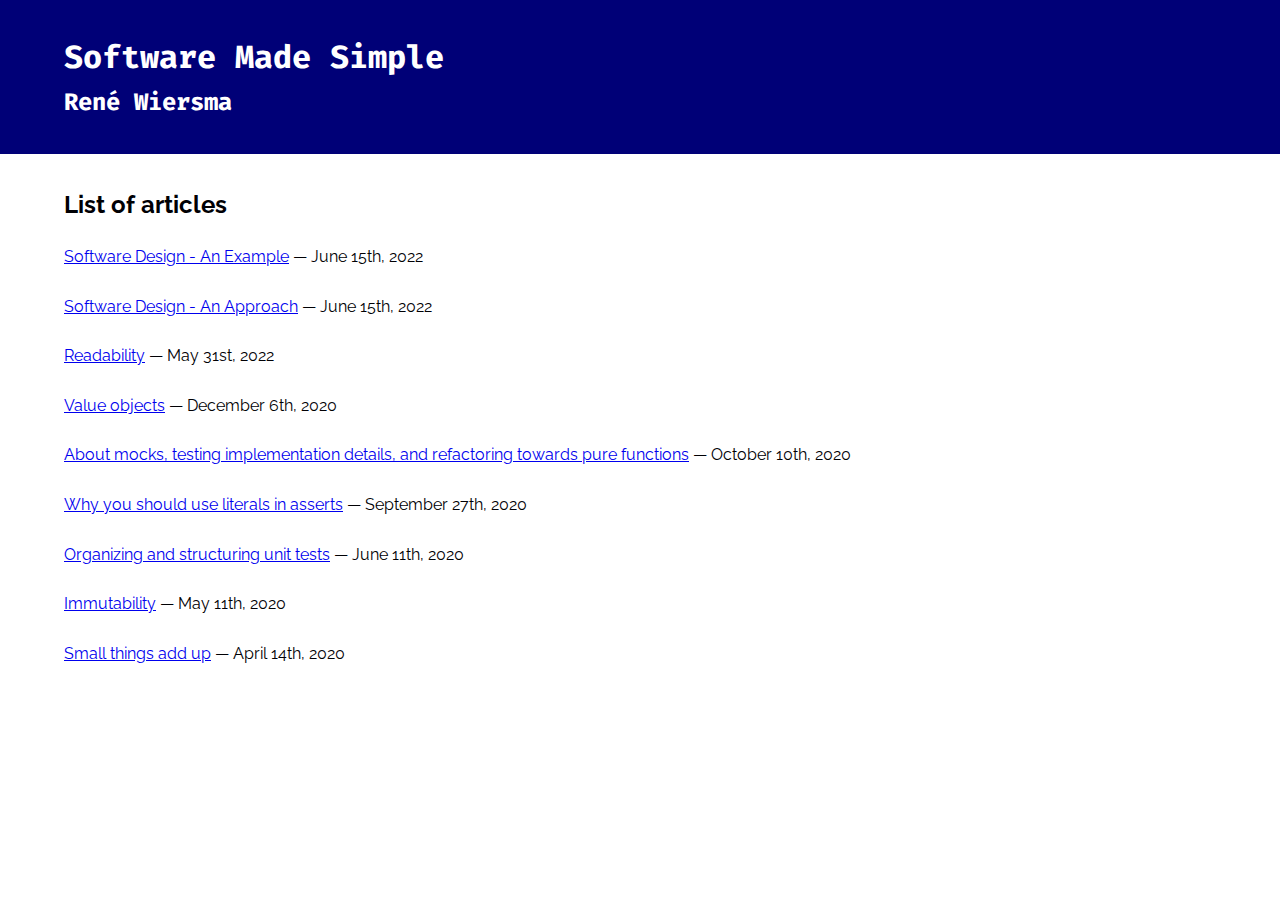
<file: index.html>
<html>
<head>
  <meta charset="UTF-8">
  <link rel="stylesheet" type="text/css" href="main.css">
  <link href="https://fonts.googleapis.com/css?family=Raleway|Fira+Code&display=swap" rel="stylesheet"> 
  <title>René Wiersma - Software Made Simple</title>
</head>
<body>
	<a href="index.html" class="banner">
		<div class="banner">
			<h1 class="banner">Software Made Simple</h1>
			<h2 class="banner">René Wiersma</h2>
		</div>
	</a>
	<div class="main">
	<h2>List of articles</h2>
	<p><a href="SoftwareDesignExample.html">Software Design - An Example</a> — June 15th, 2022</p>
	<p><a href="SoftwareDesign.html">Software Design - An Approach</a> — June 15th, 2022</p>
	<p><a href="Readability.html">Readability</a> — May 31st, 2022</p>
	<p><a href="ValueObjects.html">Value objects</a> — December 6th, 2020</p>
	<p><a href="AboutMocks.html">About mocks, testing implementation details, and refactoring towards pure functions</a> — October 10th, 2020</p>
	<p><a href="WhyYouShouldUseLiteralsInAsserts.html">Why you should use literals in asserts</a> — September 27th, 2020</p>
	<p><a href="StructuringUnitTests.html">Organizing and structuring unit tests</a> — June 11th, 2020</p>
	<p><a href="Immutability.html">Immutability</a> — May 11th, 2020</p>
	<p><a href="SmallThingsAddUp.html">Small things add up</a> — April 14th, 2020</p>
	</div>
</body>
</html>
</file>
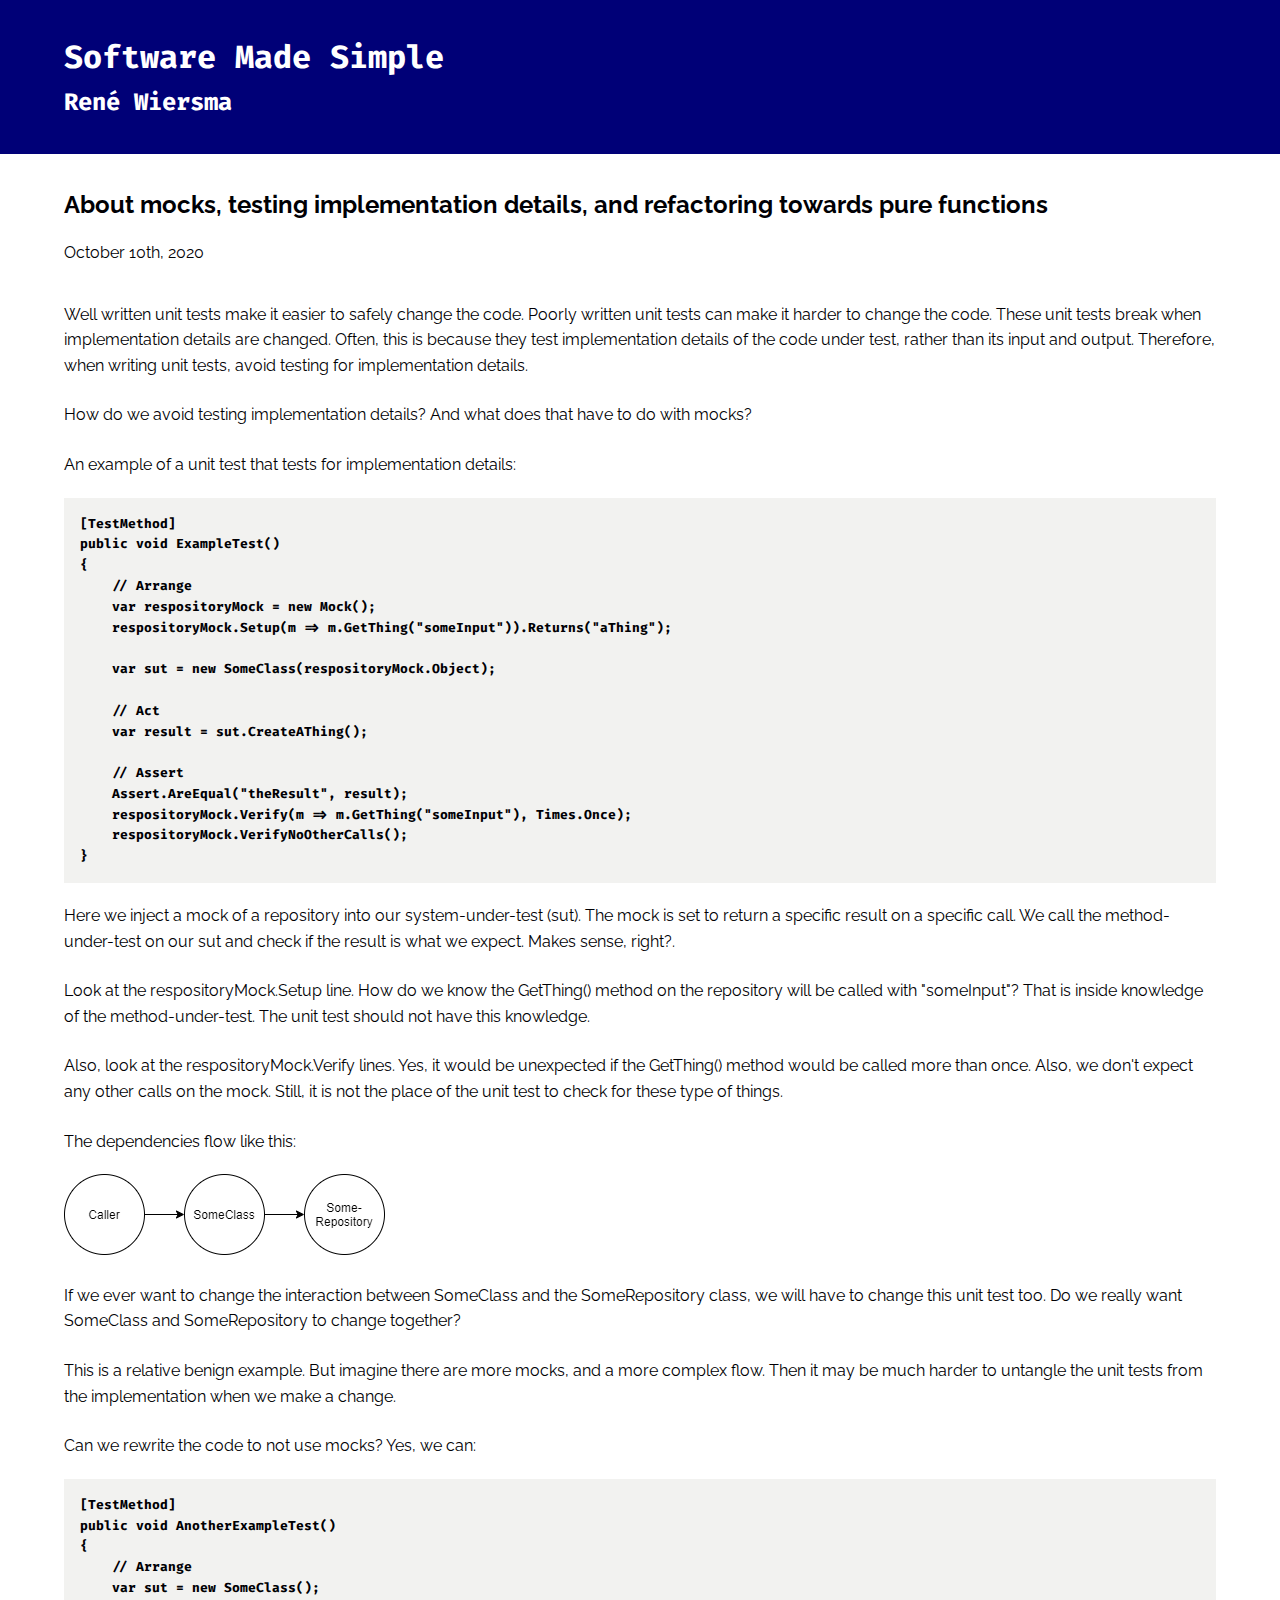
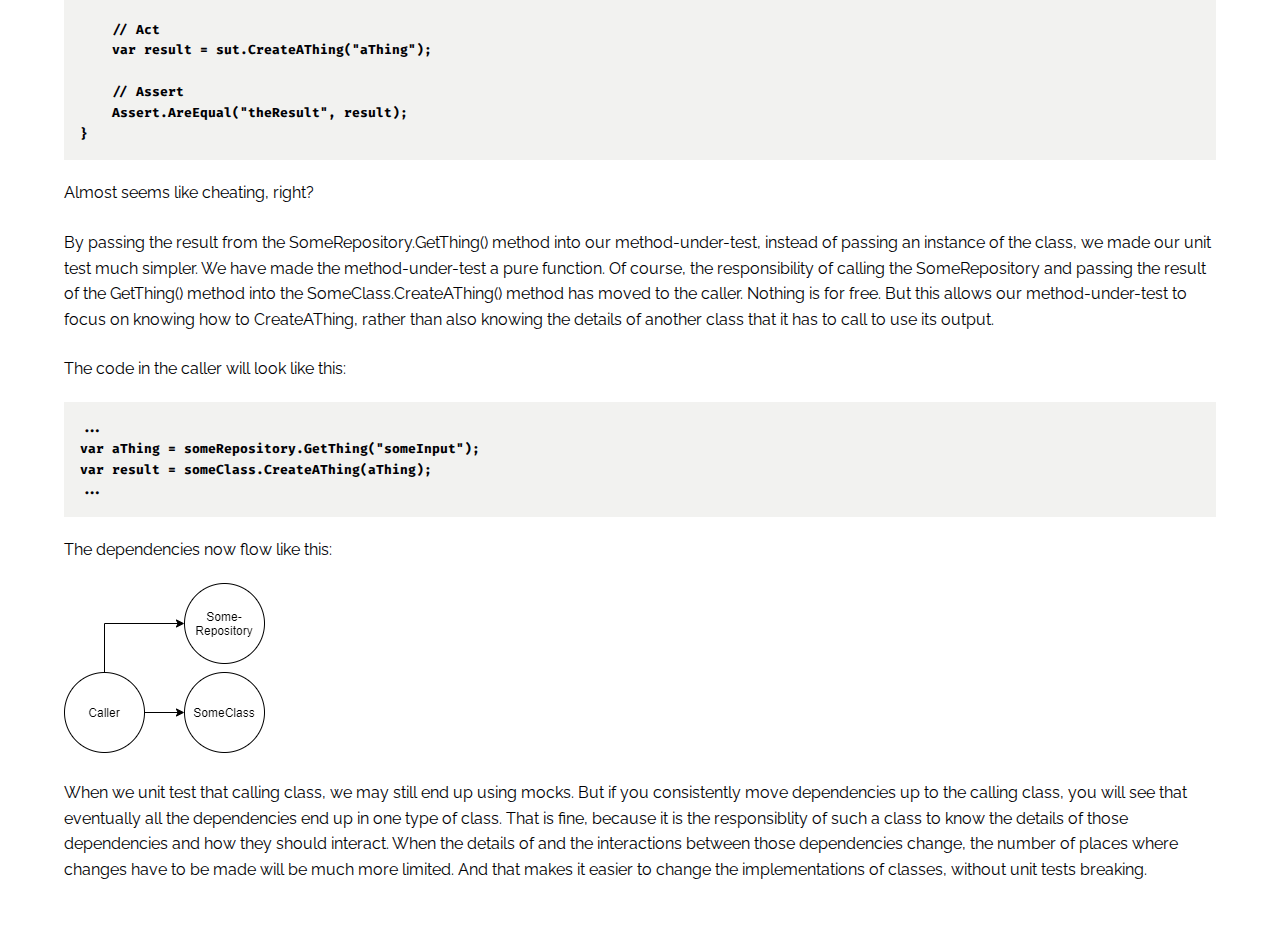
<file: AboutMocks.html>
<!DOCTYPE html>
<html>
<head>
  <meta charset="UTF-8">
  <link rel="stylesheet" type="text/css" href="main.css">
  <link href="https://fonts.googleapis.com/css?family=Raleway|Fira+Code&display=swap" rel="stylesheet"> 
  <title>René Wiersma - Software Made Simple</title>
</head>
<body>
	<a href="index.html" class="banner">
		<div class="banner">
			<h1 class="banner">Software Made Simple</h1>
			<h2 class="banner">René Wiersma</h2>
		</div>
	</a>
	<div class="main">
	<h2>About mocks, testing implementation details, and refactoring towards pure functions</h2>
	<p class="date">October 10th, 2020</p>
	<p>Well written unit tests make it easier to safely change the code. Poorly written unit tests can make it harder to change the code. These unit tests break when implementation details are changed. Often, this is because they test implementation details of the code under test, rather than its input and output. Therefore, when writing unit tests, avoid testing for implementation details.</p>
	<p>How do we avoid testing implementation details? And what does that have to do with mocks?</p>
	<p>An example of a unit test that tests for implementation details:</p>
<pre class="code">[TestMethod]
public void ExampleTest()
{
	// Arrange
	var respositoryMock = new Mock<SomeRepository>();
	respositoryMock.Setup(m => m.GetThing("someInput")).Returns("aThing");

	var sut = new SomeClass(respositoryMock.Object);

	// Act
	var result = sut.CreateAThing();

	// Assert
	Assert.AreEqual("theResult", result);
	respositoryMock.Verify(m => m.GetThing("someInput"), Times.Once);
	respositoryMock.VerifyNoOtherCalls();
}</pre>
	<p>Here we inject a mock of a repository into our system-under-test (sut). The mock is set to return a specific result on a specific call. We call the method-under-test on our sut and check if the result is what we expect. Makes sense, right?.</p>
	<p>Look at the respositoryMock.Setup line. How do we know the GetThing() method on the repository will be called with "someInput"? That is inside knowledge of the method-under-test. The unit test should not have this knowledge.</p> 
	<p>Also, look at the respositoryMock.Verify lines. Yes, it would be unexpected if the GetThing() method would be called more than once. Also, we don't expect any other calls on the mock. Still, it is not the place of the unit test to check for these type of things.</p>
	<p>The dependencies flow like this:</p>
	<img src="Images/0001.png"/>
	<p>If we ever want to change the interaction between SomeClass and the SomeRepository class, we will have to change this unit test too. Do we really want SomeClass and SomeRepository to change together?</p>
	<p>This is a relative benign example. But imagine there are more mocks, and a more complex flow. Then it may be much harder to untangle the unit tests from the implementation when we make a change.</p>
	<p>Can we rewrite the code to not use mocks? Yes, we can:</p>
	<pre class="code">[TestMethod]
public void AnotherExampleTest()
{
	// Arrange
	var sut = new SomeClass();

	// Act
	var result = sut.CreateAThing("aThing");

	// Assert
	Assert.AreEqual("theResult", result);
}</pre>
	<p>Almost seems like cheating, right?</p>
	<p>By passing the result from the SomeRepository.GetThing() method into our method-under-test, instead of passing an instance of the class, we made our unit test much simpler. We have made the method-under-test a pure function. Of course, the responsibility of calling the SomeRepository and passing the result of the GetThing() method into the SomeClass.CreateAThing() method has moved to the caller. Nothing is for free. But this allows our method-under-test to focus on knowing how to CreateAThing, rather than also knowing the details of another class that it has to call to use its output.</p>
	<p>The code in the caller will look like this:</p>
	<pre class="code">...  
var aThing = someRepository.GetThing("someInput");
var result = someClass.CreateAThing(aThing);
...
</pre>
	<p>The dependencies now flow like this:</p>
	<img src="Images/0002.png"/>
	<p>When we unit test that calling class, we may still end up using mocks. But if you consistently move dependencies up to the calling class, you will see that eventually all the dependencies end up in one type of class. That is fine, because it is the responsiblity of such a class to know the details of those dependencies and how they should interact. When the details of and the interactions between those dependencies change, the number of places where changes have to be made will be much more limited. And that makes it easier to change the implementations of classes, without unit tests breaking.</p>
	</div>
</body>
</html>
</file>
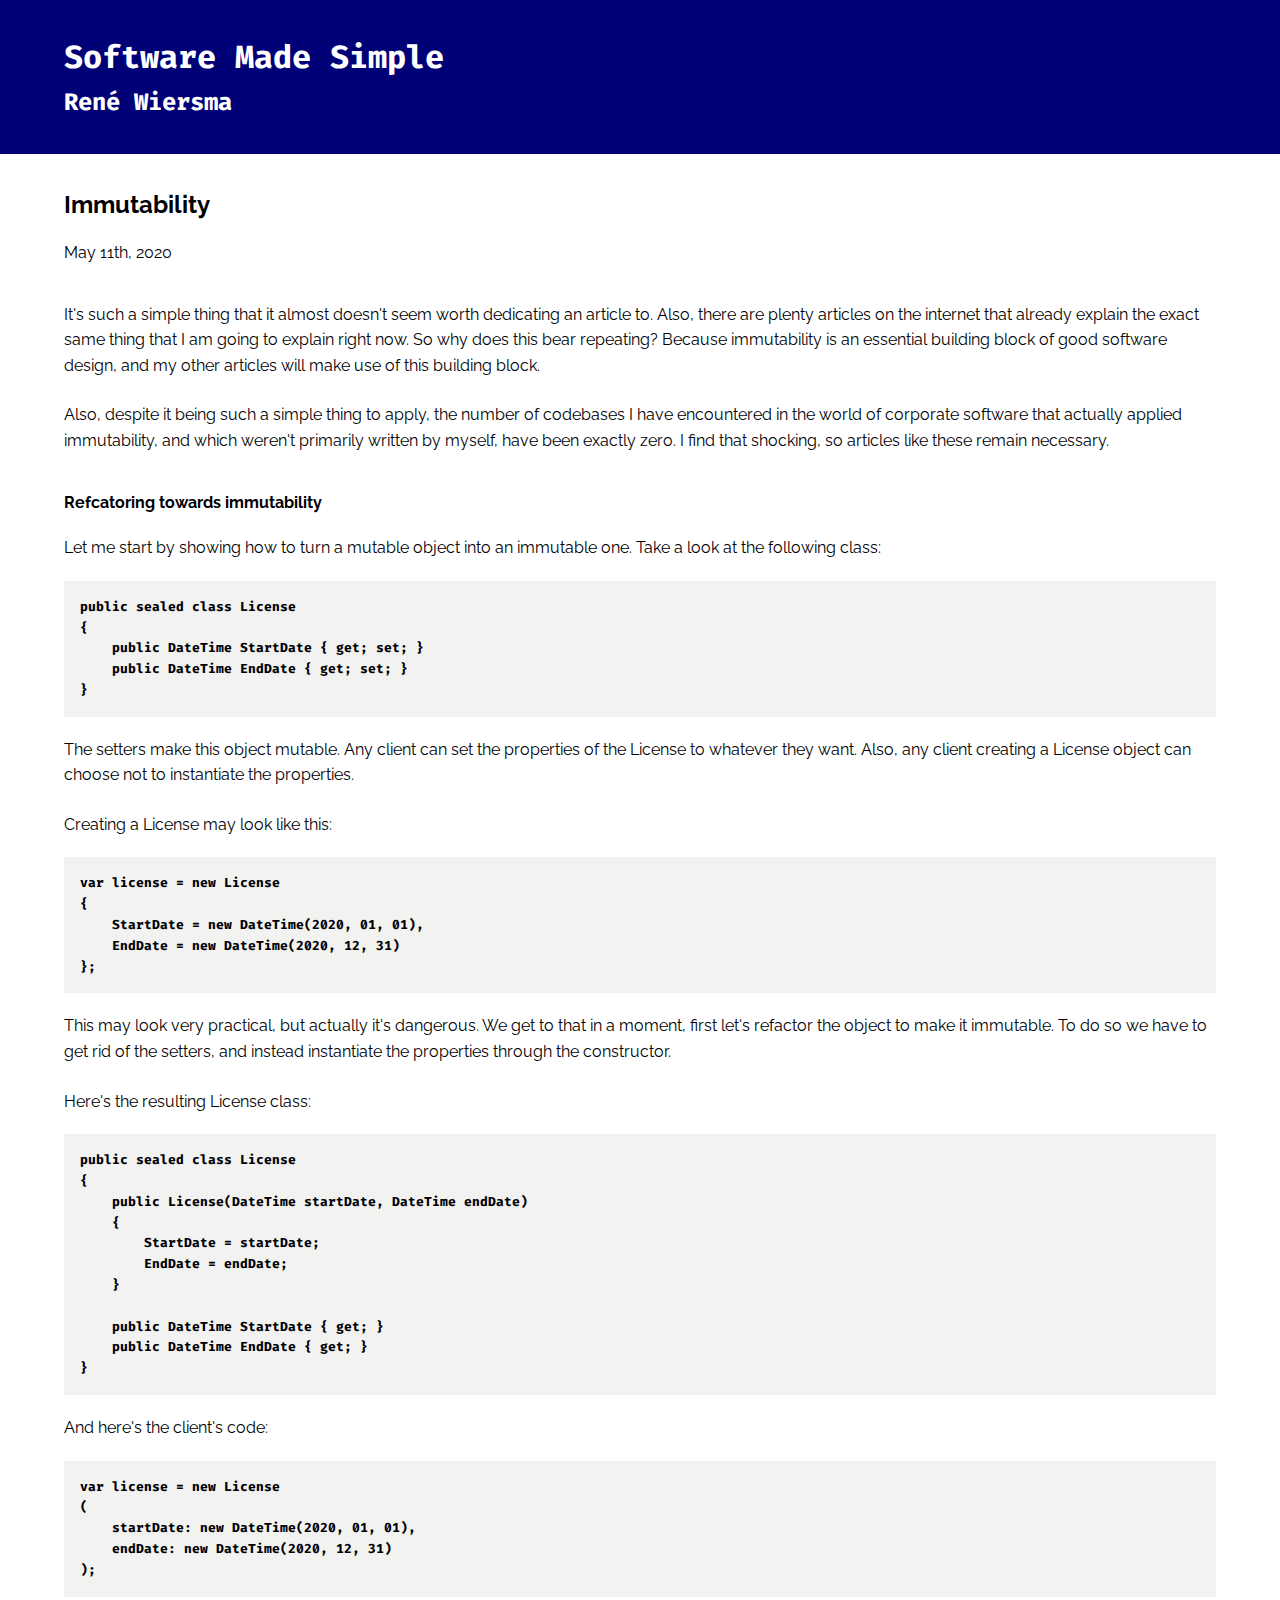
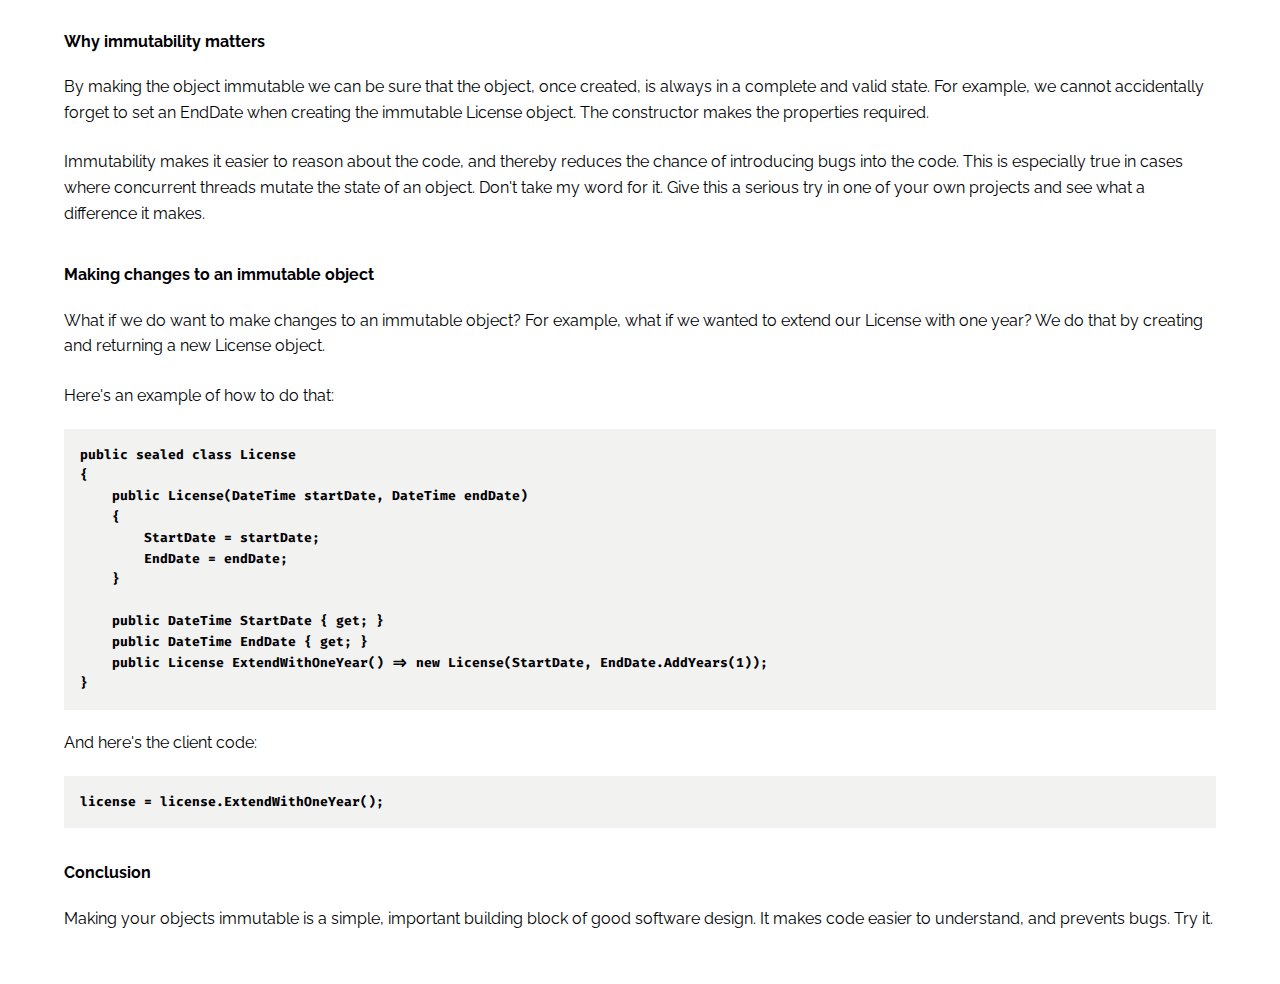
<file: Immutability.html>
<!DOCTYPE html>
<html>
<head>
  <meta charset="UTF-8">
  <link rel="stylesheet" type="text/css" href="main.css">
  <link href="https://fonts.googleapis.com/css?family=Raleway|Fira+Code&display=swap" rel="stylesheet"> 
  <title>René Wiersma - Software Made Simple</title>
</head>
<body>
	<a href="index.html" class="banner">
		<div class="banner">
			<h1 class="banner">Software Made Simple</h1>
			<h2 class="banner">René Wiersma</h2>
		</div>
	</a>
	<div class="main">
	<h2>Immutability</h2>
	<p class="date">May 11th, 2020</p>
	<p>It's such a simple thing that it almost doesn't seem worth dedicating an article to. Also, there are plenty articles on the internet that already explain the exact same thing that I am going to explain right now. So why does this bear repeating? Because immutability is an essential building block of good software design, and my other articles will make use of this building block.</p>
	<p>Also, despite it being such a simple thing to apply, the number of codebases I have encountered in the world of corporate software that actually applied immutability, and which weren't primarily written by myself, have been exactly zero. I find that shocking, so articles like these remain necessary.</p>
	<h4>Refcatoring towards immutability</h4>
	<p>Let me start by showing how to turn a mutable object into an immutable one. Take a look at the following class:</p>
<pre class="code">public sealed class License
{
	public DateTime StartDate { get; set; }
	public DateTime EndDate { get; set; }
}</pre>
	<p>The setters make this object mutable. Any client can set the properties of the License to whatever they want. Also, any client creating a License object can choose not to instantiate the properties.</p>
<p>Creating a License may look like this:</p>

<pre class="code">var license = new License
{
	StartDate = new DateTime(2020, 01, 01),
	EndDate = new DateTime(2020, 12, 31)
};
</pre>
	<p>
	This may look very practical, but actually it's dangerous. We get to that in a moment, first let's refactor the object to make it immutable. To do so we have to get rid of the setters, and instead instantiate the properties through the constructor.</p>
	<p>Here's the resulting License class:</p>
	
<pre class="code">public sealed class License
{
	public License(DateTime startDate, DateTime endDate)
	{
		StartDate = startDate;
		EndDate = endDate;
	}

	public DateTime StartDate { get; }
	public DateTime EndDate { get; }
}
</pre>
<p>
And here's the client's code:
</p>
<pre class="code">var license = new License
(
	startDate: new DateTime(2020, 01, 01),
	endDate: new DateTime(2020, 12, 31)
);
</pre>
<h4>Why immutability matters</h4>
<p>By making the object immutable we can be sure that the object, once created, is always in a complete and valid state. For example, we cannot accidentally forget to set an EndDate when creating the immutable License object. The constructor makes the properties required.</p>
<p>Immutability makes it easier to reason about the code, and thereby reduces the chance of introducing bugs into the code. This is especially true in cases where concurrent threads mutate the state of an object. Don't take my word for it. Give this a serious try in one of your own projects and see what a difference it makes.</p>
<h4>Making changes to an immutable object</h4>
<p>What if we do want to make changes to an immutable object? For example, what if we wanted to extend our License with one year? We do that by creating and returning a new License object.</p>
<p>Here's an example of how to do that:</p>
<pre class="code">public sealed class License
{
	public License(DateTime startDate, DateTime endDate)
	{
		StartDate = startDate;
		EndDate = endDate;
	}

	public DateTime StartDate { get; }
	public DateTime EndDate { get; }
	public License ExtendWithOneYear() => new License(StartDate, EndDate.AddYears(1));
}</pre>
<p>And here's the client code:</p>
<pre class="code">license = license.ExtendWithOneYear();</pre>
<h4>Conclusion</h4>
<p>Making your objects immutable is a simple, important building block of good software design. It makes code easier to understand, and prevents bugs. Try it.</p>
	</div>
</body>
</html>
</file>
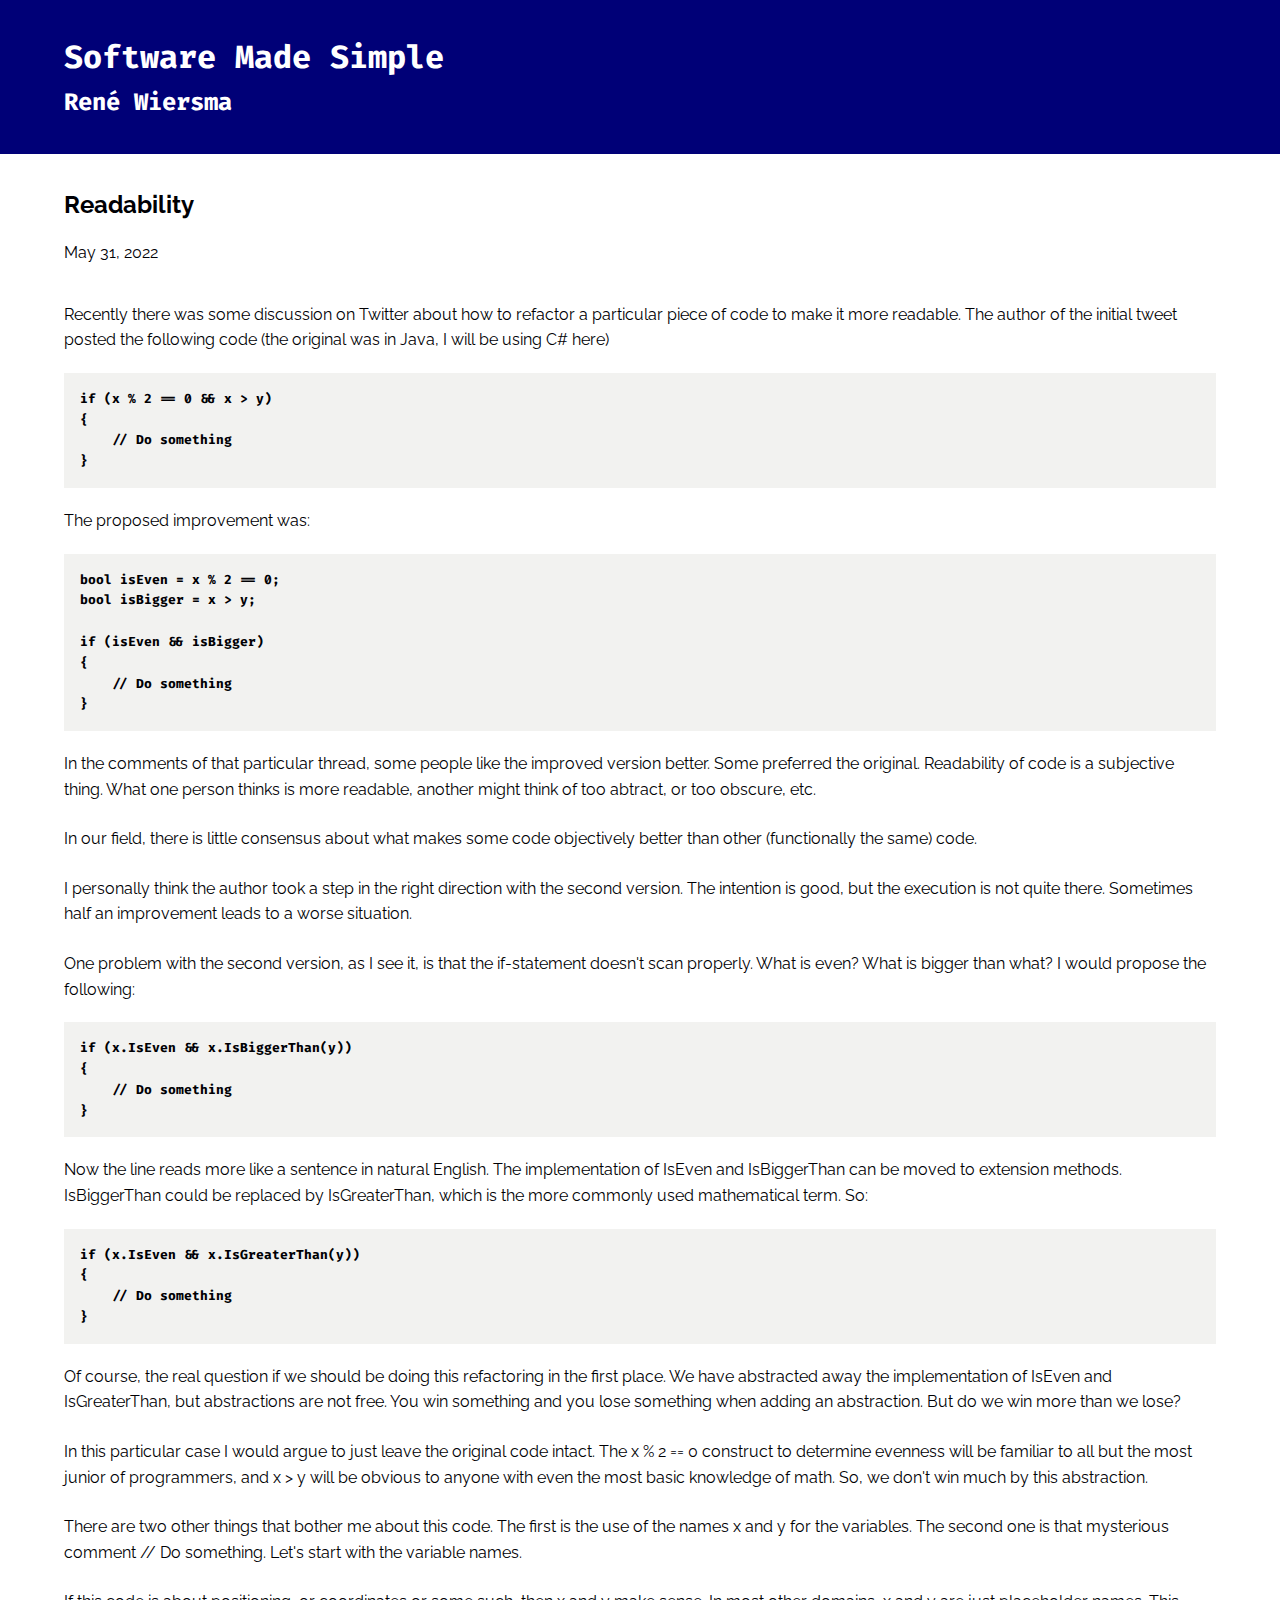
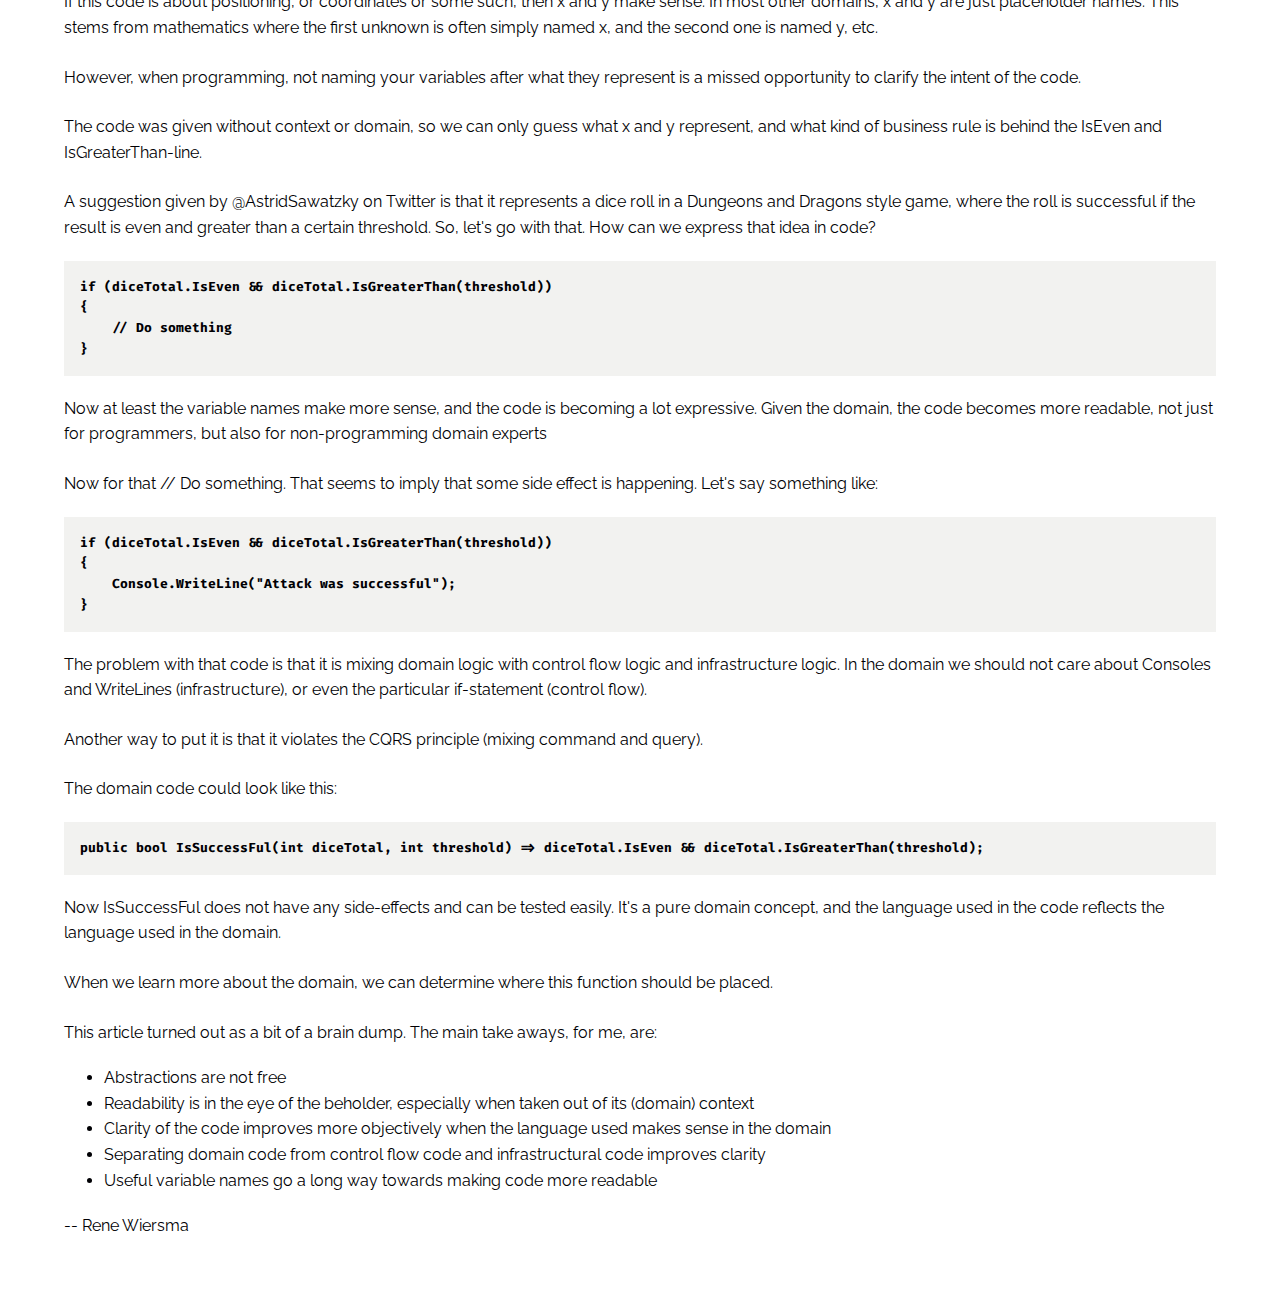
<file: Readability.html>
<!DOCTYPE html>
<html>
<head>
  <meta charset="UTF-8">
  <link rel="stylesheet" type="text/css" href="main.css">
  <link href="https://fonts.googleapis.com/css?family=Raleway|Fira+Code&display=swap" rel="stylesheet"> 
  <title>René Wiersma - Software Made Simple</title>
</head>
<body>
	<a href="index.html" class="banner">
		<div class="banner">
			<h1 class="banner">Software Made Simple</h1>
			<h2 class="banner">René Wiersma</h2>
		</div>
	</a>
	<div class="main">
	<h2>Readability</h2>
	<p class="date">May 31, 2022</p>
	<p>Recently there was some discussion on Twitter about how to refactor a particular piece of code to make it more readable. The author of the initial tweet posted the following code (the original was in Java, I will be using C# here)</p>
<pre class="code">
if (x % 2 == 0 && x > y)
{
	// Do something
}
</pre>
	<p>The proposed improvement was:</p>
<pre class="code">
bool isEven = x % 2 == 0;
bool isBigger = x > y;

if (isEven && isBigger)
{
	// Do something
}
</pre>
<p>In the comments of that particular thread, some people like the improved version better. Some preferred the original. Readability of code is a subjective thing. What one person thinks is more readable, another might think of too abtract, or too obscure, etc.</p>
<p>In our field, there is little consensus about what makes some code objectively better than other (functionally the same) code.</p>
<p>I personally think the author took a step in the right direction with the second version. The intention is good, but the execution is not quite there. Sometimes half an improvement leads to a worse situation.</p>
<p>One problem with the second version, as I see it, is that the if-statement doesn't scan properly. What is even? What is bigger than what? I would propose the following:</p>
<pre class="code">
if (x.IsEven && x.IsBiggerThan(y))
{
	// Do something
}
</pre>
<p>Now the line reads more like a sentence in natural English. The implementation of IsEven and IsBiggerThan can be moved to extension methods. IsBiggerThan could be replaced by IsGreaterThan, which is the more commonly used mathematical term. So:</p>
<pre class="code">
if (x.IsEven && x.IsGreaterThan(y))
{
	// Do something
}
</pre>
<p>Of course, the real question if we should be doing this refactoring in the first place. We have abstracted away the implementation of IsEven and IsGreaterThan, but abstractions are not free. You win something and you lose something when adding an abstraction. But do we win more than we lose?</p>
<p>In this particular case I would argue to just leave the original code intact. The x % 2 == 0 construct to determine evenness will be familiar to all but the most junior of programmers, and x > y will be obvious to anyone with even the most basic knowledge of math. So, we don't win much by this abstraction.</p>
<p>There are two other things that bother me about this code. The first is the use of the names x and y for the variables. The second one is that mysterious comment // Do something. Let's start with the variable names.</p>
<p>If this code is about positioning, or coordinates or some such, then x and y make sense. In most other domains, x and y are just placeholder names. This stems from mathematics where the first unknown is often simply named x, and the second one is named y, etc.</p>
<p>However, when programming, not naming your variables after what they represent is a missed opportunity to clarify the intent of the code.</p>
<p>The code was given without context or domain, so we can only guess what x and y represent, and what kind of business rule is behind the IsEven and IsGreaterThan-line.</p>
<p>A suggestion given by @AstridSawatzky on Twitter is that it represents a dice roll in a Dungeons and Dragons style game, where the roll is successful if the result is even and greater than a certain threshold. So, let's go with that. How can we express that idea in code?</p>
<pre class="code">
if (diceTotal.IsEven && diceTotal.IsGreaterThan(threshold))
{
	// Do something
}
</pre>
<p>Now at least the variable names make more sense, and the code is becoming a lot expressive. Given the domain, the code becomes more readable, not just for programmers, but also for non-programming domain experts</p>
<p>Now for that // Do something. That seems to imply that some side effect is happening. Let's say something like:</p>
<pre class="code">
if (diceTotal.IsEven && diceTotal.IsGreaterThan(threshold))
{
	Console.WriteLine("Attack was successful");
}
</pre>
<p>The problem with that code is that it is mixing domain logic with control flow logic and infrastructure logic. In the domain we should not care about Consoles and WriteLines (infrastructure), or even the particular if-statement (control flow).</p>
<p>Another way to put it is that it violates the CQRS principle (mixing command and query).</p>
<p>The domain code could look like this:</p>
<pre class="code">
public bool IsSuccessFul(int diceTotal, int threshold) => diceTotal.IsEven && diceTotal.IsGreaterThan(threshold);
</pre>
<p>Now IsSuccessFul does not have any side-effects and can be tested easily. It's a pure domain concept, and the language used in the code reflects the language used in the domain.</p>
<p>When we learn more about the domain, we can determine where this function should be placed.</p>
<p>This article turned out as a bit of a brain dump. The main take aways, for me, are:</p>
<ul>
<li>Abstractions are not free</li>
<li>Readability is in the eye of the beholder, especially when taken out of its (domain) context</li>
<li>Clarity of the code improves more objectively when the language used makes sense in the domain</li>
<li>Separating domain code from control flow code and infrastructural code improves clarity</li>
<li>Useful variable names go a long way towards making code more readable</li>
</ul>
<p>-- Rene Wiersma</p>
</body>
</html>
</file>
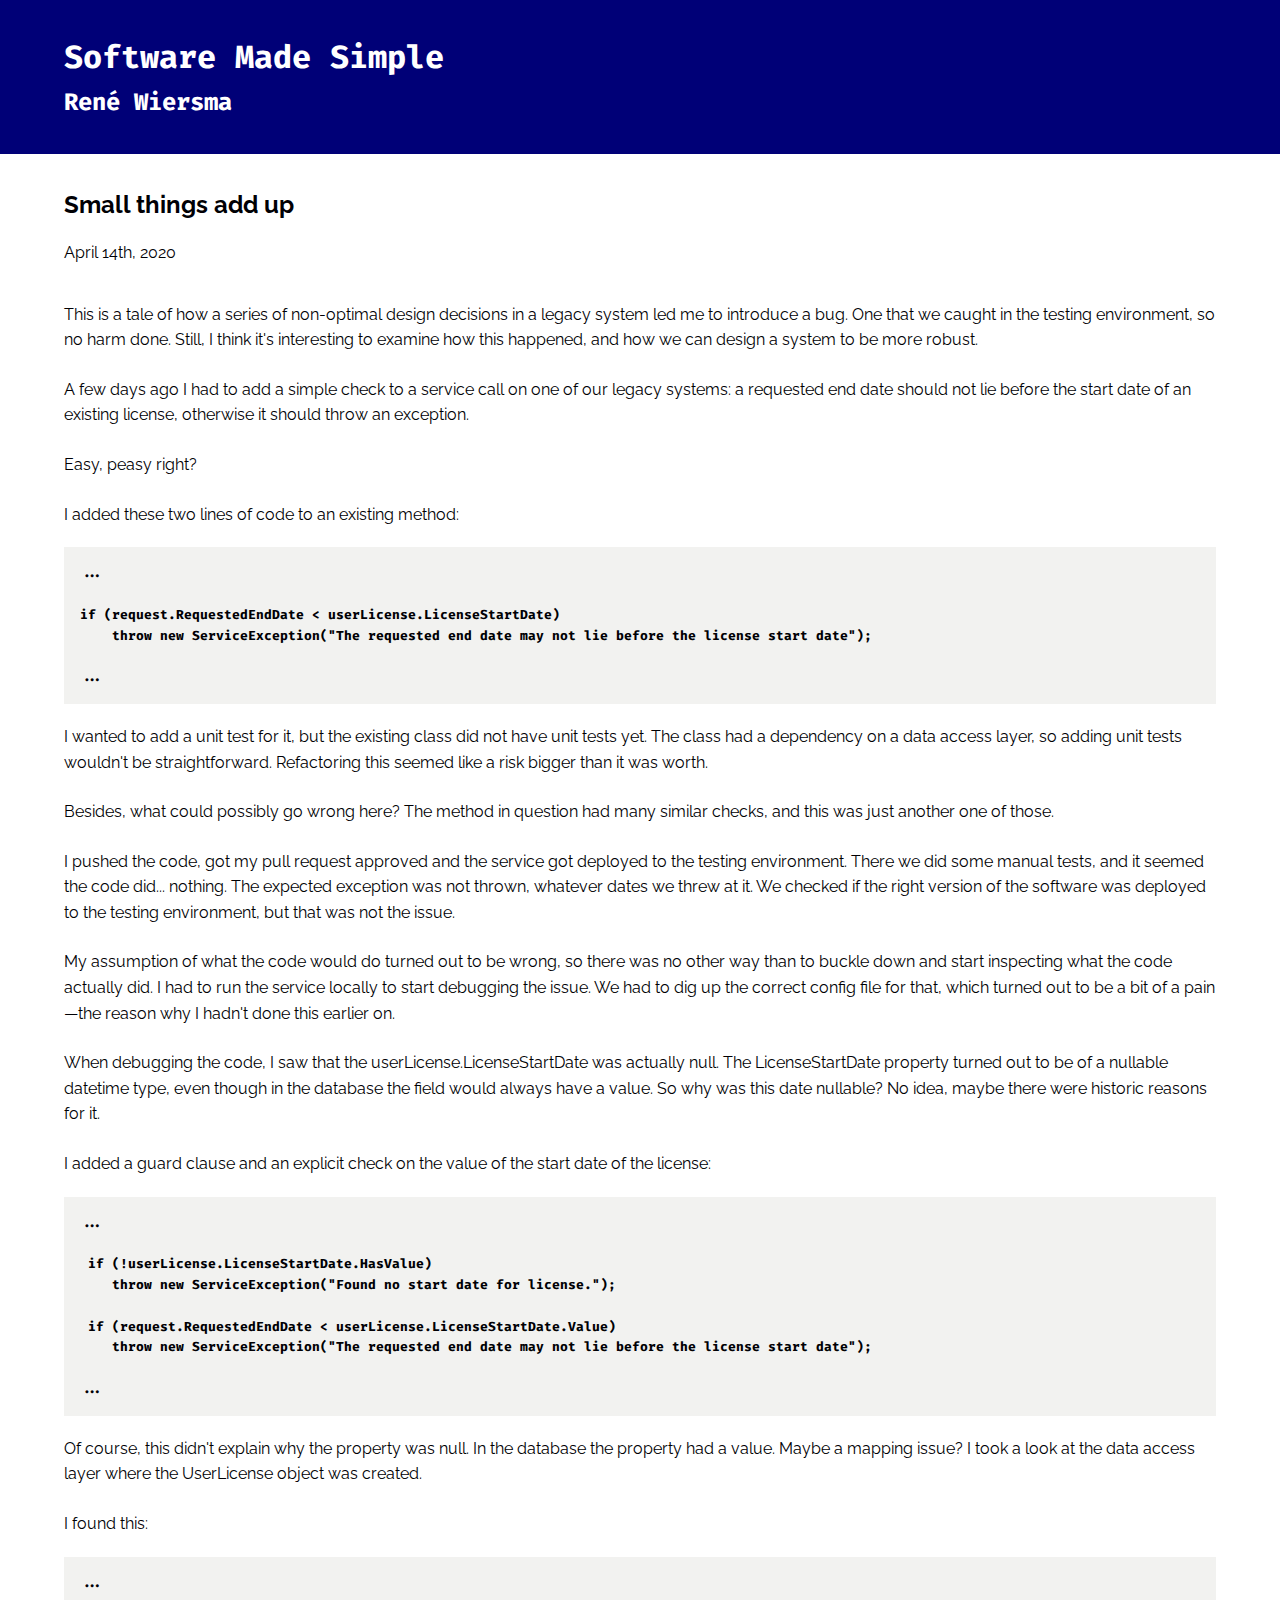
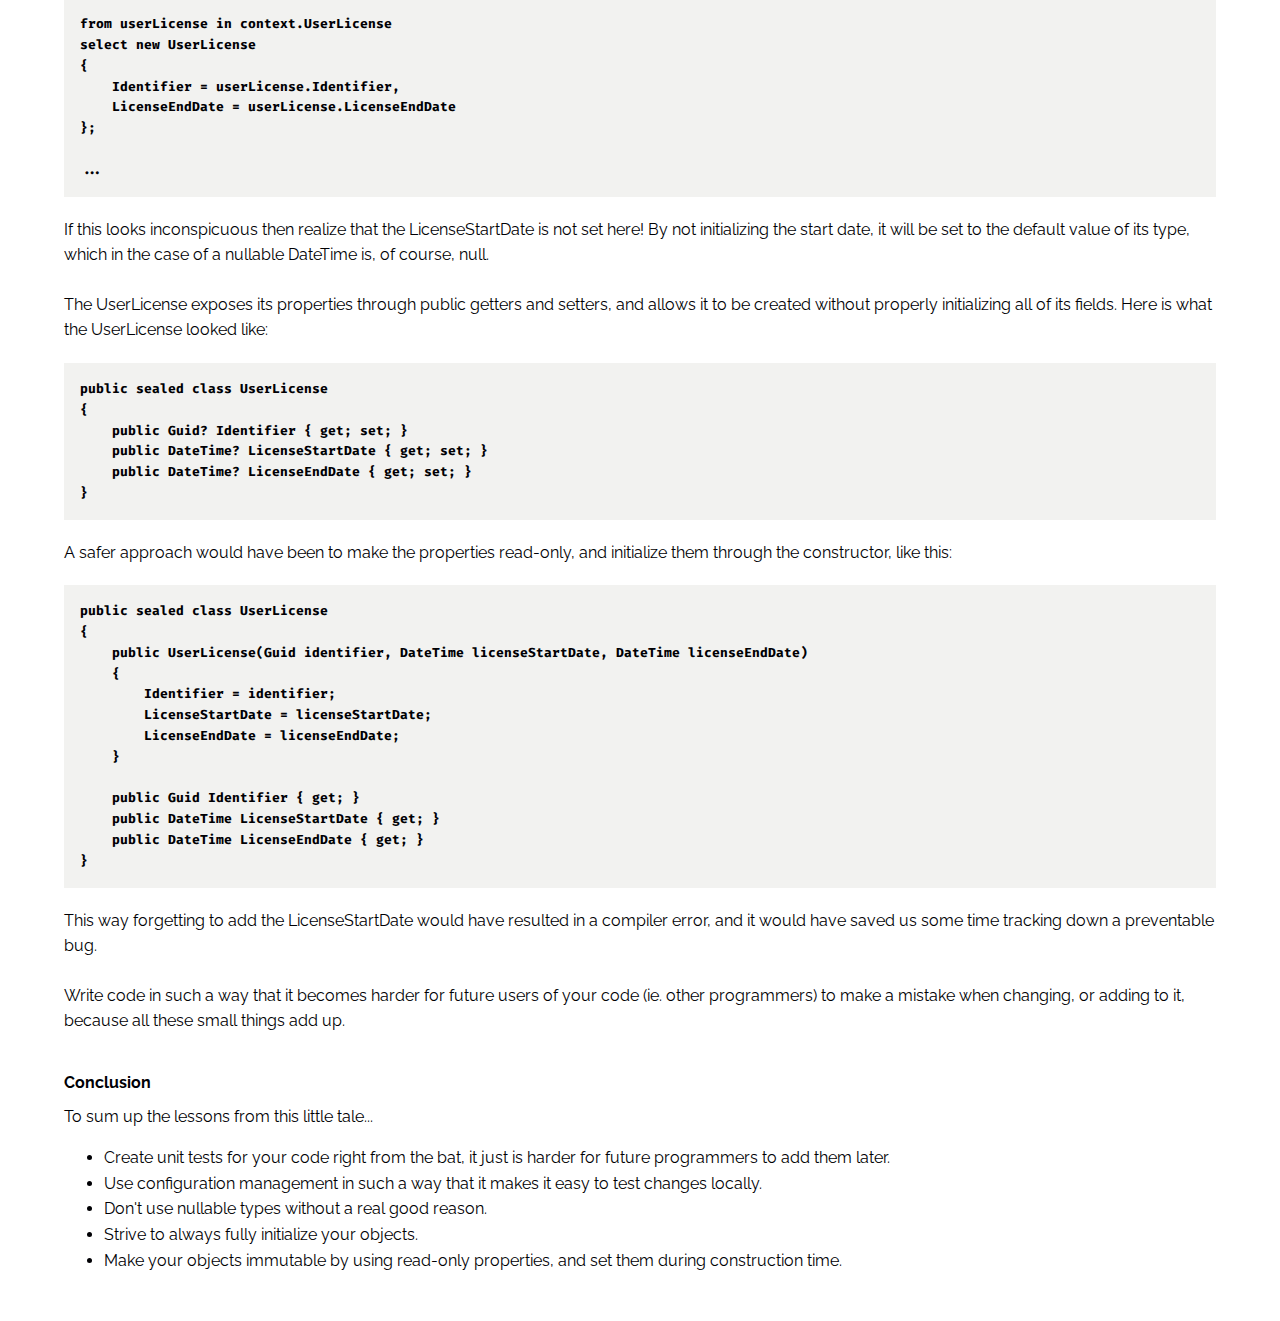
<file: SmallThingsAddUp.html>
<!DOCTYPE html>
<html>
<head>
  <meta charset="UTF-8">
  <link rel="stylesheet" type="text/css" href="main.css">
  <link href="https://fonts.googleapis.com/css?family=Raleway|Fira+Code&display=swap" rel="stylesheet"> 
  <title>René Wiersma - Software Made Simple</title>
</head>
<body>
	<a href="index.html" class="banner">
		<div class="banner">
			<h1 class="banner">Software Made Simple</h1>
			<h2 class="banner">René Wiersma</h2>
		</div>
	</a>
	<div class="main">
	<h2>Small things add up</h2>
	<p class="date">April 14th, 2020</p>
	<p>This is a tale of how a series of non-optimal design decisions in a legacy system led me to introduce a bug. One that we caught in the testing environment, so no harm done. Still, I think it's interesting to examine how this happened, and how we can design a system to be more robust.</p>
	<p>A few days ago I had to add a simple check to a service call on one of our legacy systems: a requested end date should not lie before the start date of an existing license, otherwise it should throw an exception.</p>
	<p>Easy, peasy right?</p>
	<p>I added these two lines of code to an existing method:</p>
	<pre class="code">...
	
if (request.RequestedEndDate < userLicense.LicenseStartDate)
	throw new ServiceException("The requested end date may not lie before the license start date");

...</pre>
	<p>I wanted to add a unit test for it, but the existing class did not have unit tests yet. The class had a dependency on a data access layer, so adding unit tests wouldn't be straightforward. Refactoring this seemed like a risk bigger than it was worth.</p>
	<p>Besides, what could possibly go wrong here? The method in question had many similar checks, and this was just another one of those.</p>
	<p>I pushed the code, got my pull request approved and the service got deployed to the testing environment. There we did some manual tests, and it seemed the code did... nothing. The expected exception was not thrown, whatever dates we threw at it. We checked if the right version of the software was deployed to the testing environment, but that was not the issue.</p>
	<p>My assumption of what the code would do turned out to be wrong, so there was no other way than to buckle down and start inspecting what the code actually did. I had to run the service locally to start debugging the issue. We had to dig up the correct config file for that, which turned out to be a bit of a pain—the reason why I hadn't done this earlier on.</p>
	<p>When debugging the code, I saw that the userLicense.LicenseStartDate was actually null. The LicenseStartDate property turned out to be of a nullable datetime type, even though in the database the field would always have a value. So why was this date nullable? No idea, maybe there were historic reasons for it.</p>
	<p>I added a guard clause and an explicit check on the value of the start date of the license:</p>
		<pre class="code">...
		
 if (!userLicense.LicenseStartDate.HasValue)
    throw new ServiceException("Found no start date for license.");

 if (request.RequestedEndDate < userLicense.LicenseStartDate.Value)
    throw new ServiceException("The requested end date may not lie before the license start date");

...</pre>
<p>Of course, this didn't explain why the property was null. In the database the property had a value. Maybe a mapping issue? I took a look at the data access layer where the UserLicense object was created.</p>
<p>I found this:</p>
<pre class="code">...

from userLicense in context.UserLicense
select new UserLicense
{
	Identifier = userLicense.Identifier,
	LicenseEndDate = userLicense.LicenseEndDate
};

...</pre>
	<p>If this looks inconspicuous then realize that the LicenseStartDate is not set here! By not initializing the start date, it will be set to the default value of its type, which in the case of a nullable DateTime is, of course, null.</p>
	<p>The UserLicense exposes its properties through public getters and setters, and allows it to be created without properly initializing all of its fields. Here is what the UserLicense looked like:</p>
<pre class="code">public sealed class UserLicense
{
	public Guid? Identifier { get; set; }
	public DateTime? LicenseStartDate { get; set; }
	public DateTime? LicenseEndDate { get; set; }
}</pre>
	<p>A safer approach would have been to make the properties read-only, and initialize them through the constructor, like this:</p>
<pre class="code">
public sealed class UserLicense
{
	public UserLicense(Guid identifier, DateTime licenseStartDate, DateTime licenseEndDate)
	{
		Identifier = identifier;
		LicenseStartDate = licenseStartDate;
		LicenseEndDate = licenseEndDate;
	}

	public Guid Identifier { get; }
	public DateTime LicenseStartDate { get; }
	public DateTime LicenseEndDate { get; }
}</pre>
<p>This way forgetting to add the LicenseStartDate would have resulted in a compiler error, and it would have saved us some time tracking down a preventable bug.</p>
<p>Write code in such a way that it becomes harder for future users of your code (ie. other programmers) to make a mistake when changing, or adding to it, because all these small things add up.</p>
<h4>Conclusion</h4>
To sum up the lessons from this little tale...
<ul>
	<li>Create unit tests for your code right from the bat, it just is harder for future programmers to add them later.</li>
	<li>Use configuration management in such a way that it makes it easy to test changes locally.</li>
	<li>Don't use nullable types without a real good reason.</li>
	<li>Strive to always fully initialize your objects.</li>
	<li>Make your objects immutable by using read-only properties, and set them during construction time.</li>
</ul>
	</div>
</body>
</html>
</file>
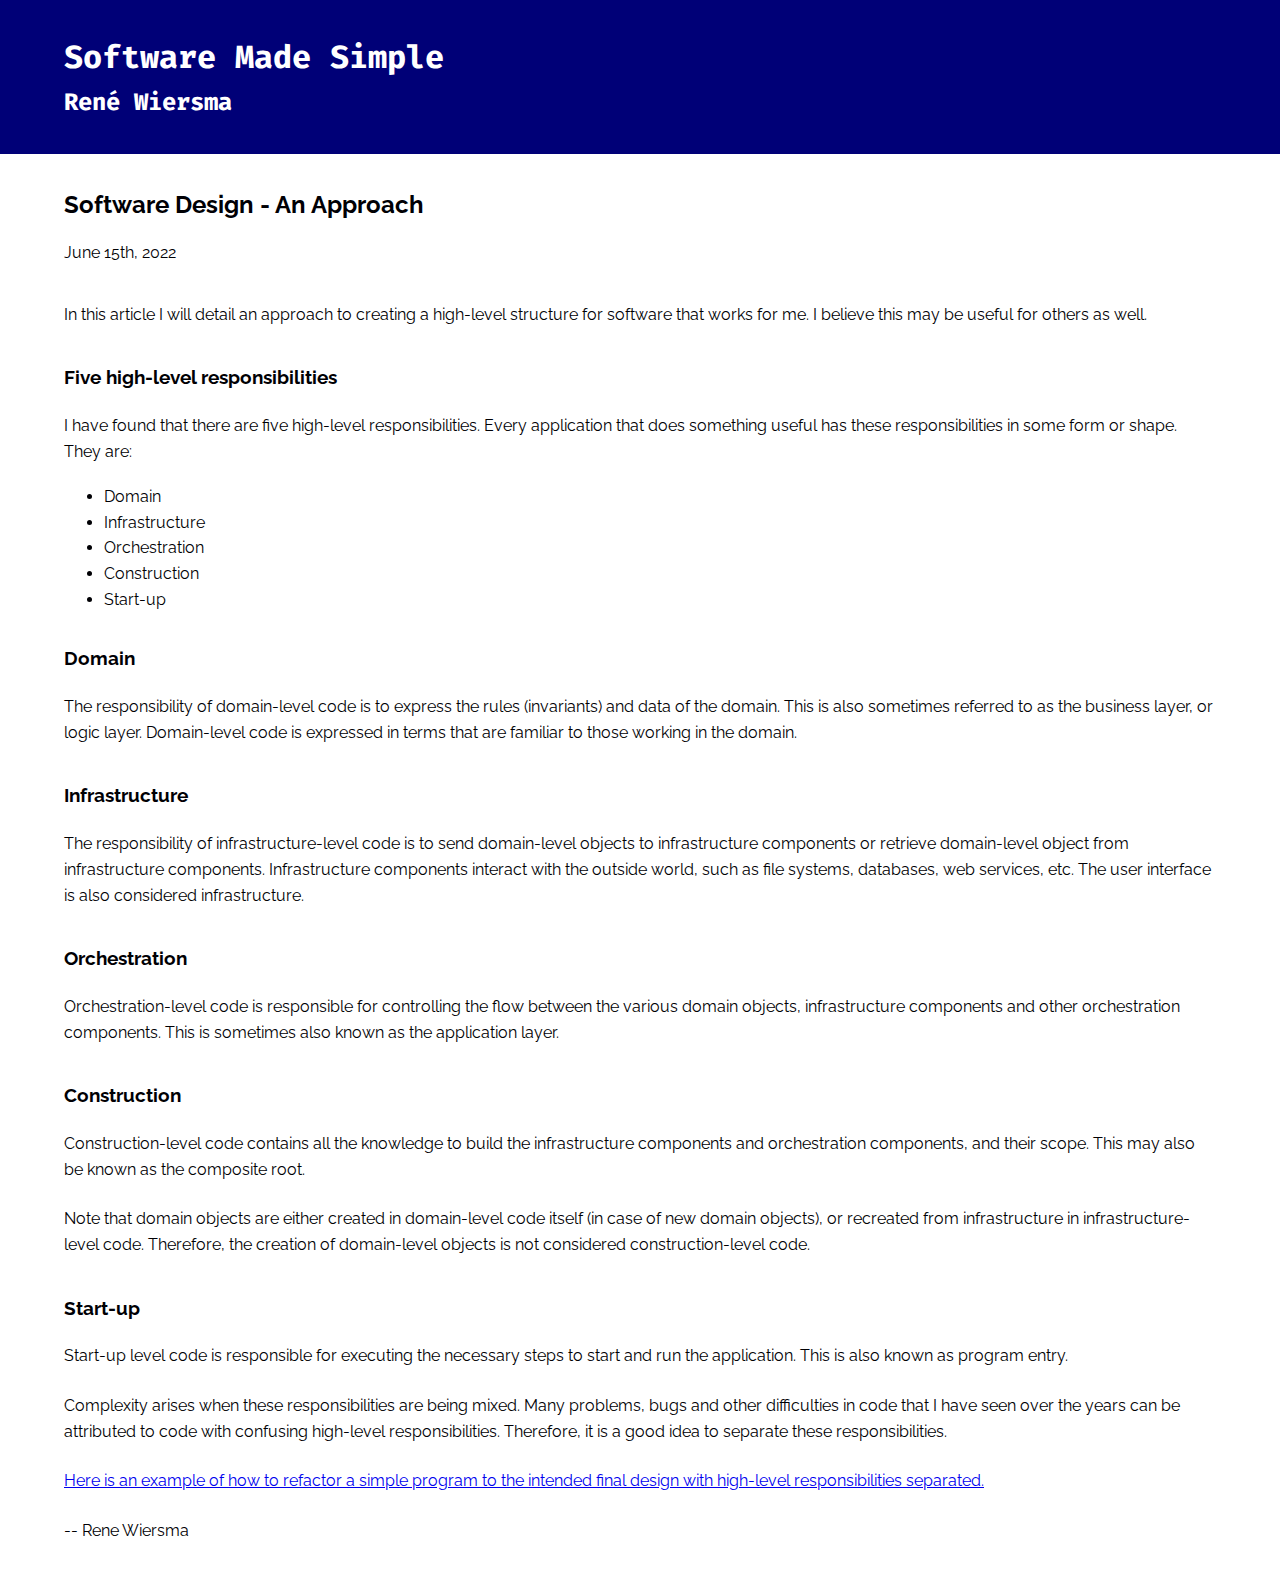
<file: SoftwareDesign.html>
<!DOCTYPE html>
<html>
<head>
  <meta charset="UTF-8">
  <link rel="stylesheet" type="text/css" href="main.css">
  <link href="https://fonts.googleapis.com/css?family=Raleway|Fira+Code&display=swap" rel="stylesheet"> 
  <title>René Wiersma - Software Made Simple</title>
</head>
<body>
	<a href="index.html" class="banner">
		<div class="banner">
			<h1 class="banner">Software Made Simple</h1>
			<h2 class="banner">René Wiersma</h2>
		</div>
	</a>
	<div class="main">
	<h2>Software Design - An Approach</h2>
	<p class="date">June 15th, 2022</p>
<p>In this article I will detail an approach to creating a high-level structure for software that works for me. I believe this may be useful for others as well.</p>
<h3>Five high-level responsibilities</h3>
<p>I have found that there are five high-level responsibilities. Every application that does something useful has these responsibilities in some form or shape. They are:</p>
<ul>
	<li>Domain</li>
	<li>Infrastructure</li>
	<li>Orchestration</li>
	<li>Construction</li>
	<li>Start-up</li>
</ul>
<h3>Domain</h3>
<p>The responsibility of domain-level code is to express the rules (invariants) and data of the domain. This is also sometimes referred to as the business layer, or logic layer. Domain-level code is expressed in terms that are familiar to those working in the domain.</p>
<h3>Infrastructure</h3>
<p>The responsibility of infrastructure-level code is to send domain-level objects to infrastructure components or retrieve domain-level object from infrastructure components. Infrastructure components interact with the outside world, such as file systems, databases, web services, etc. The user interface is also considered infrastructure.</p>
<h3>Orchestration</h3>
<p>Orchestration-level code is responsible for controlling the flow between the various domain objects, infrastructure components and other orchestration components. This is sometimes also known as the application layer.</p>
<h3>Construction</h3>
<p>Construction-level code contains all the knowledge to build the infrastructure components and orchestration components, and their scope. This may also be known as the composite root.</p>
<p>Note that domain objects are either created in domain-level code itself (in case of new domain objects), or recreated from infrastructure in infrastructure-level code. Therefore, the creation of domain-level objects is not considered construction-level code.</p>
<h3>Start-up</h3>
<p>Start-up level code is responsible for executing the necessary steps to start and run the application. This is also known as program entry.</p>
<p>Complexity arises when these responsibilities are being mixed. Many problems, bugs and other difficulties in code that I have seen over the years can be attributed to code with confusing high-level responsibilities. Therefore, it is a good idea to separate these responsibilities.</p>
<p><a href="SoftwareDesignExample.html">Here is an example of how to refactor a simple program to the intended final design with high-level responsibilities separated.</a></p>
<p>-- Rene Wiersma</p>
</body>
</html>
</file>
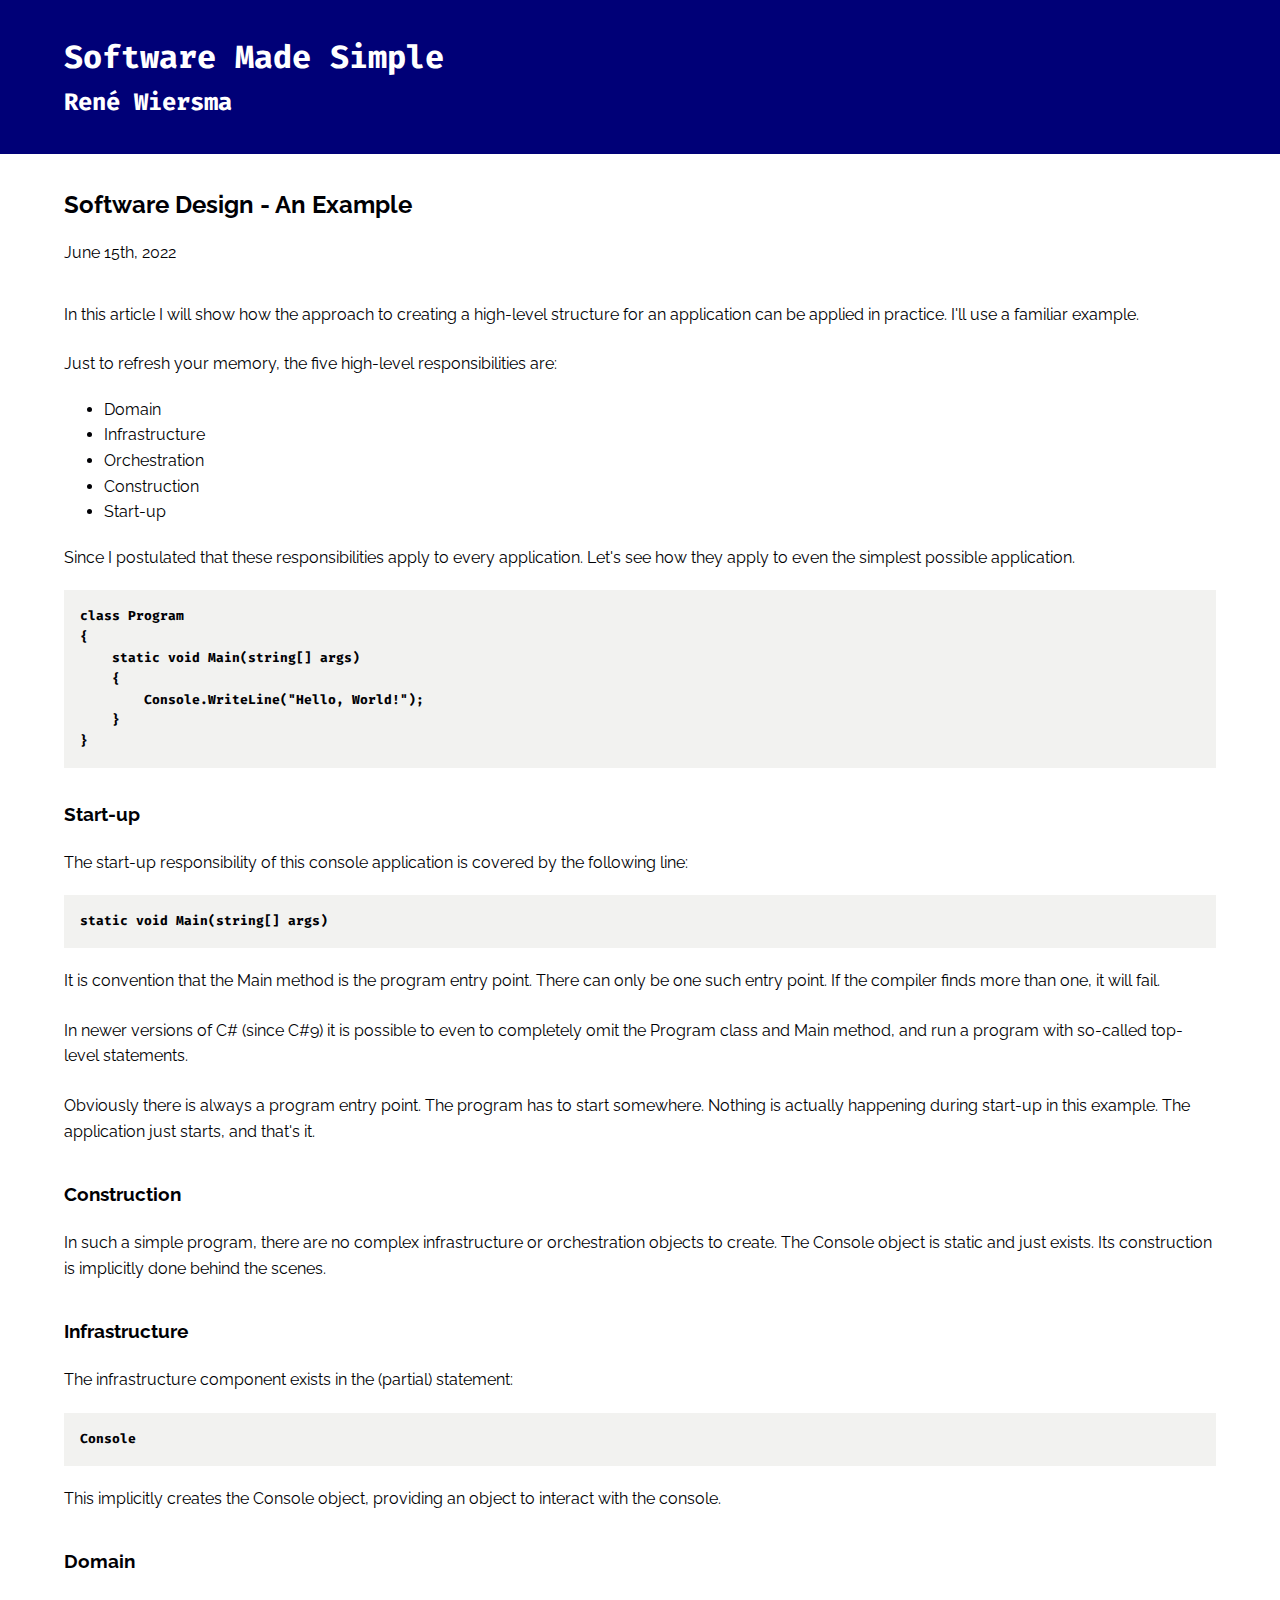
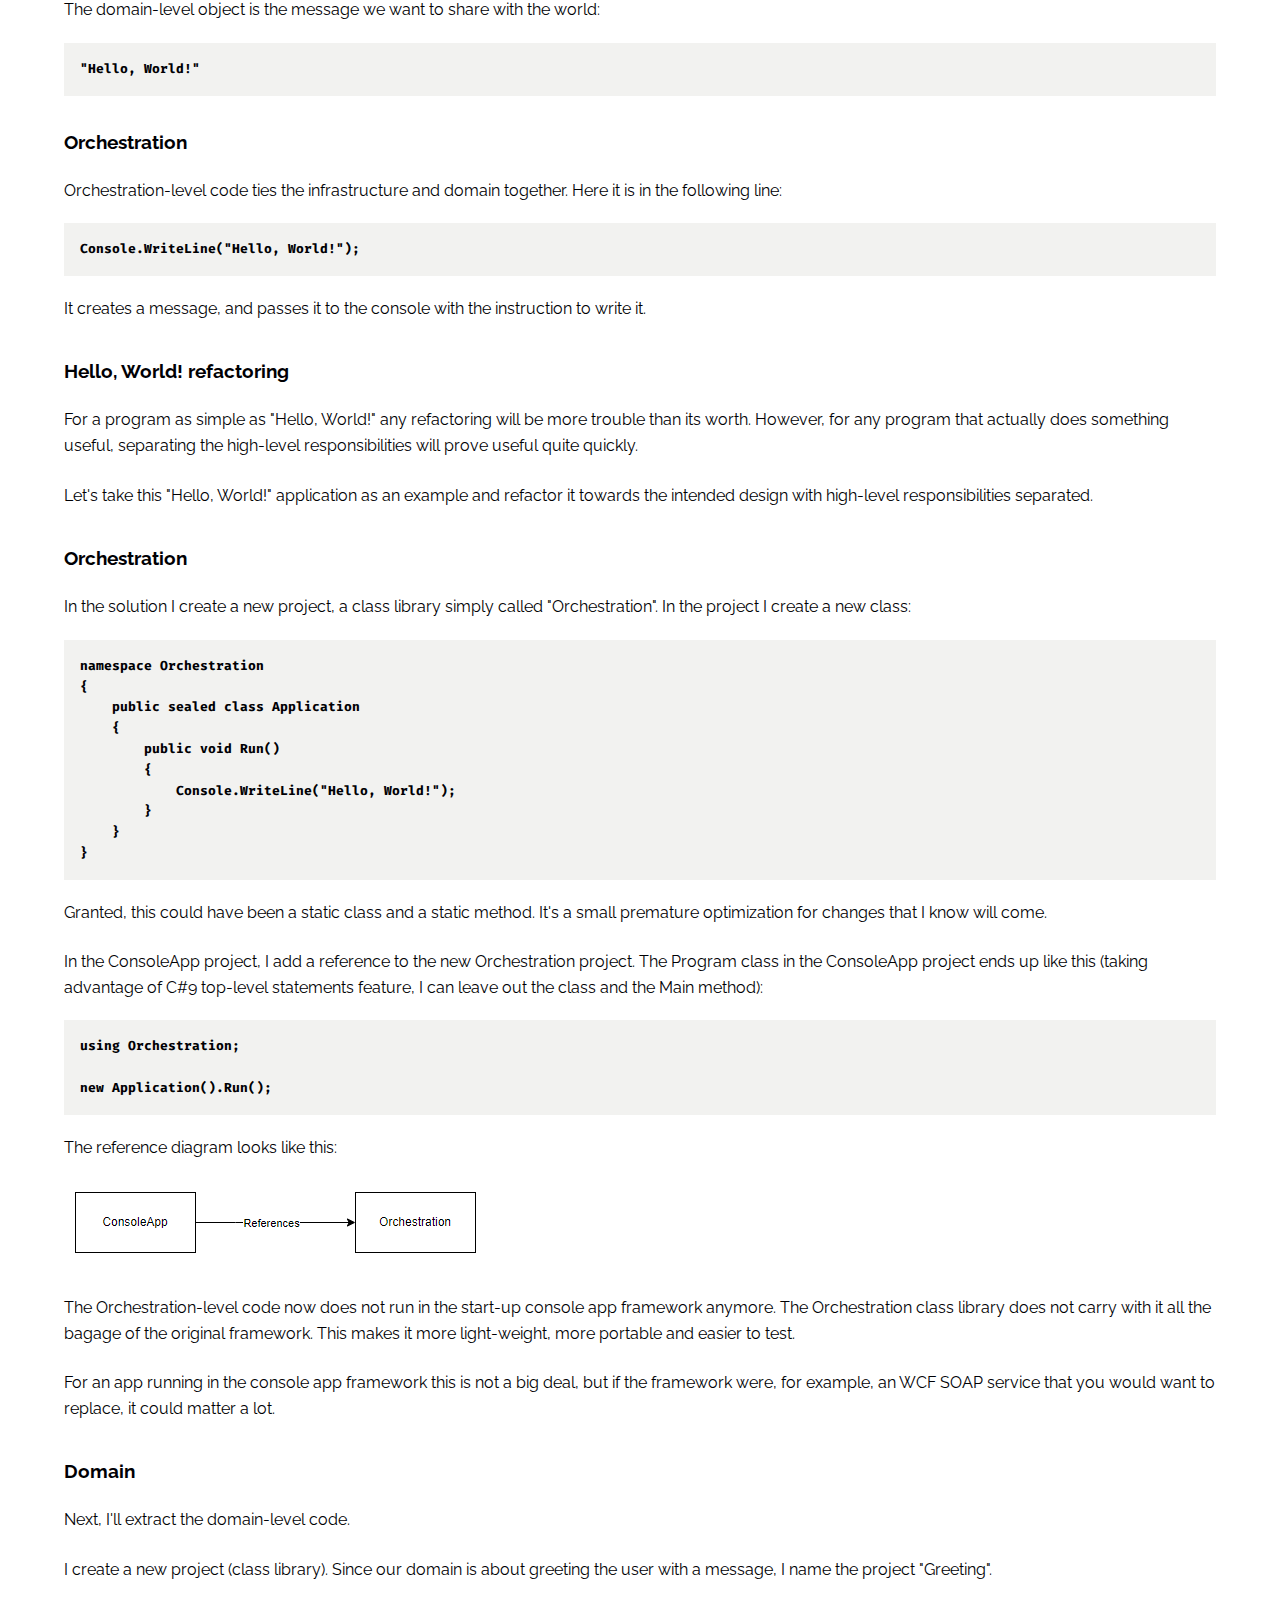
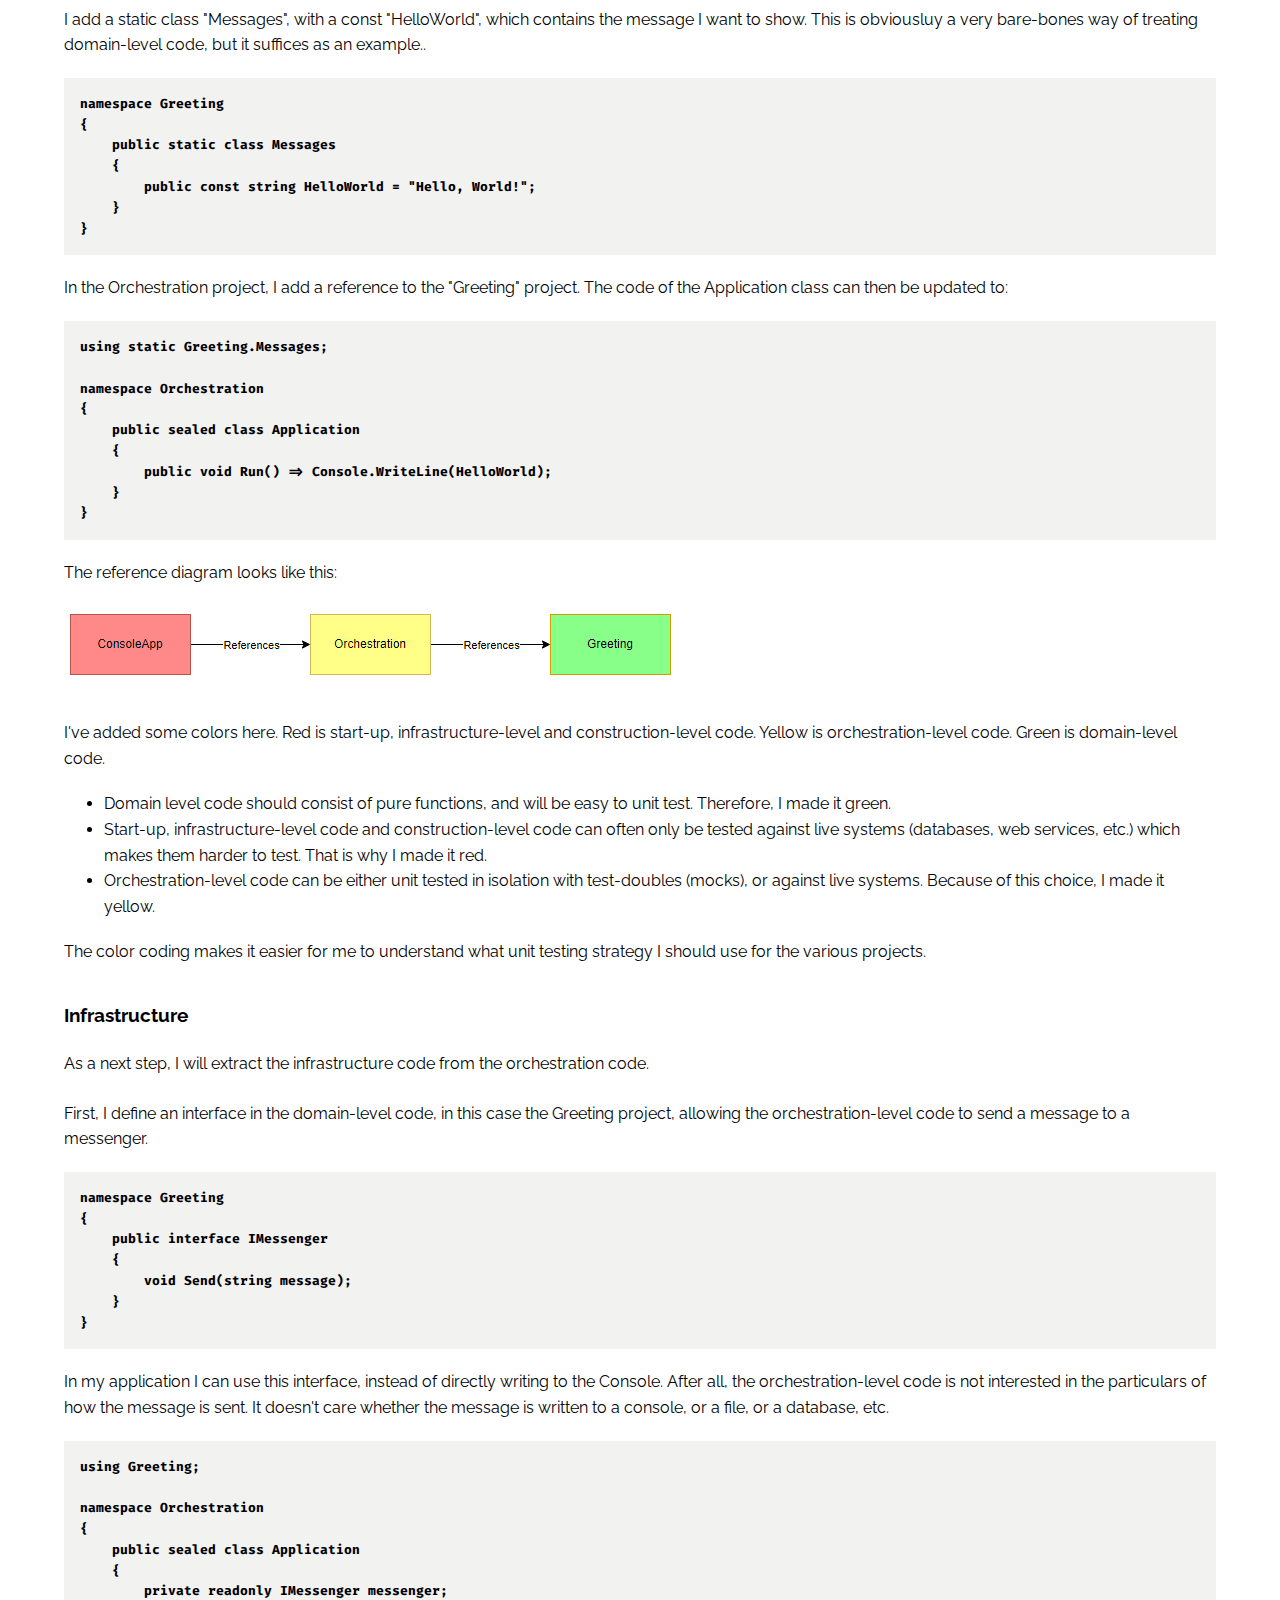
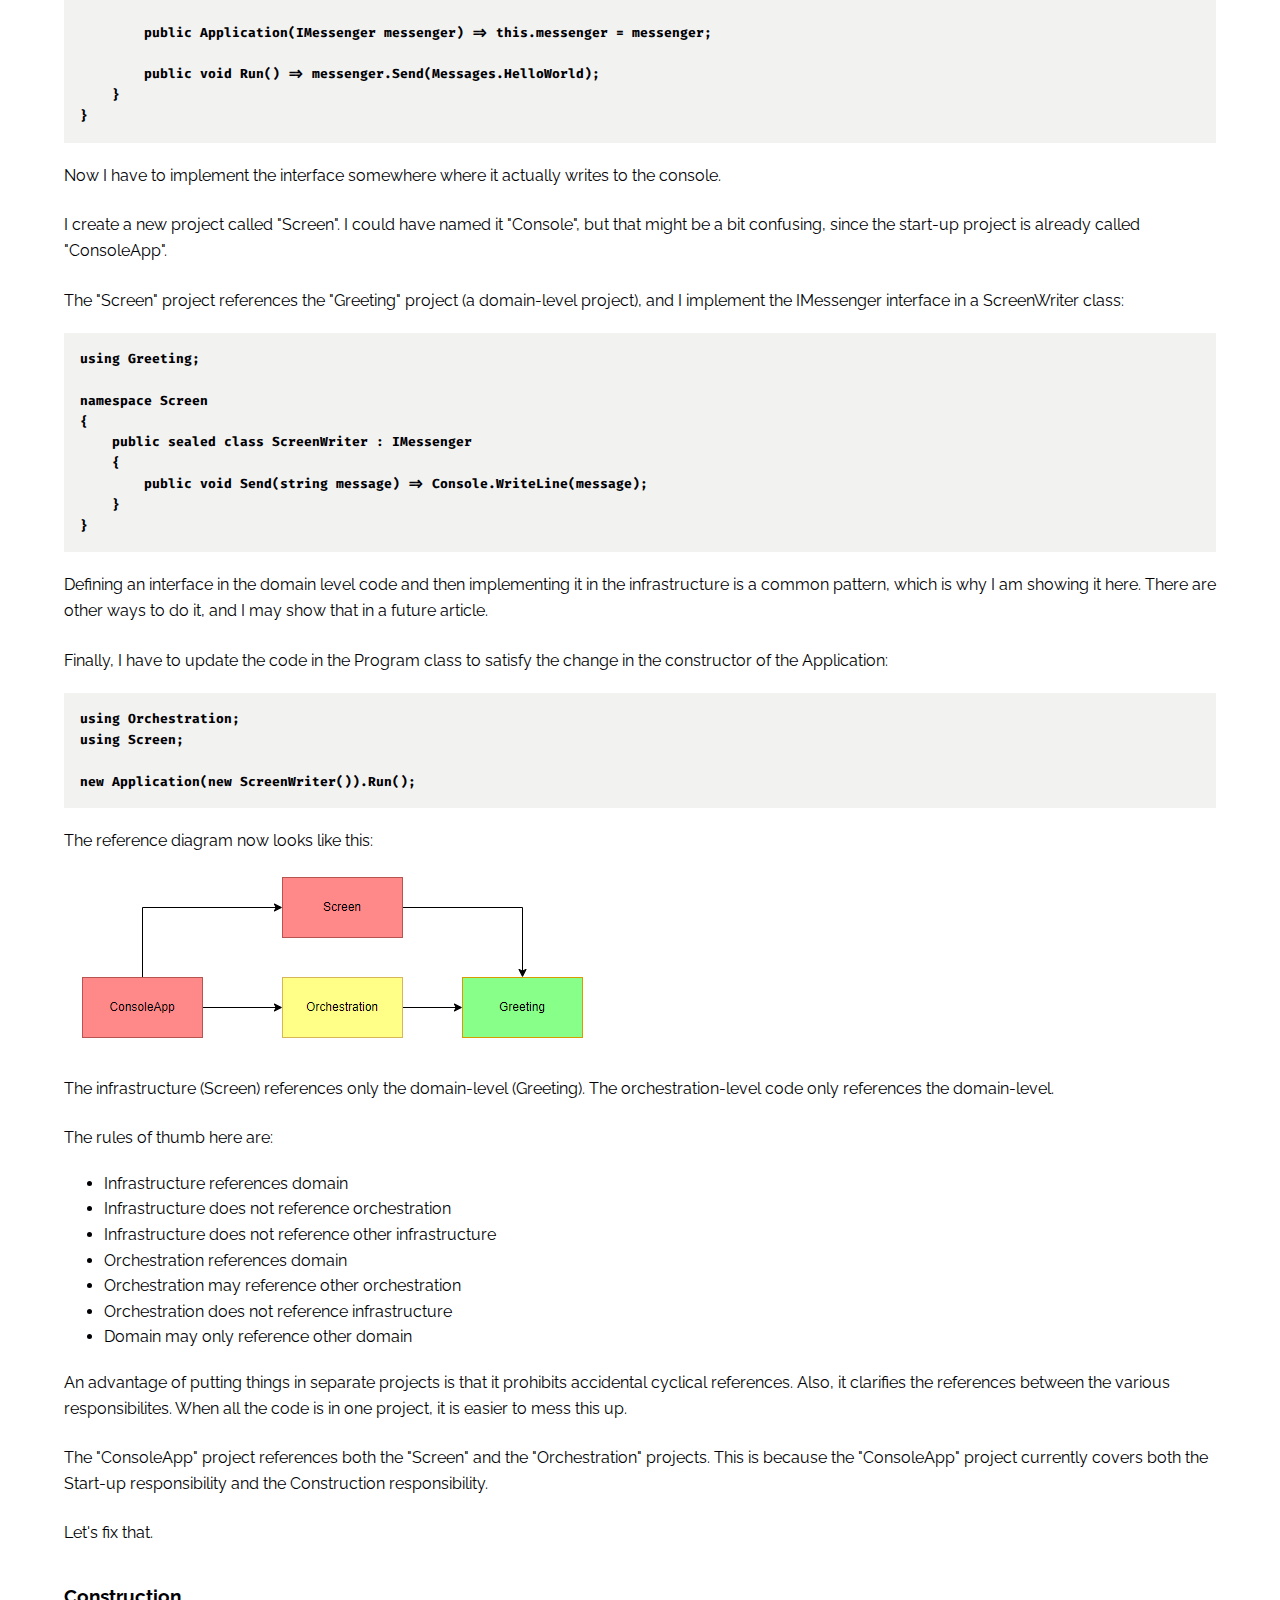
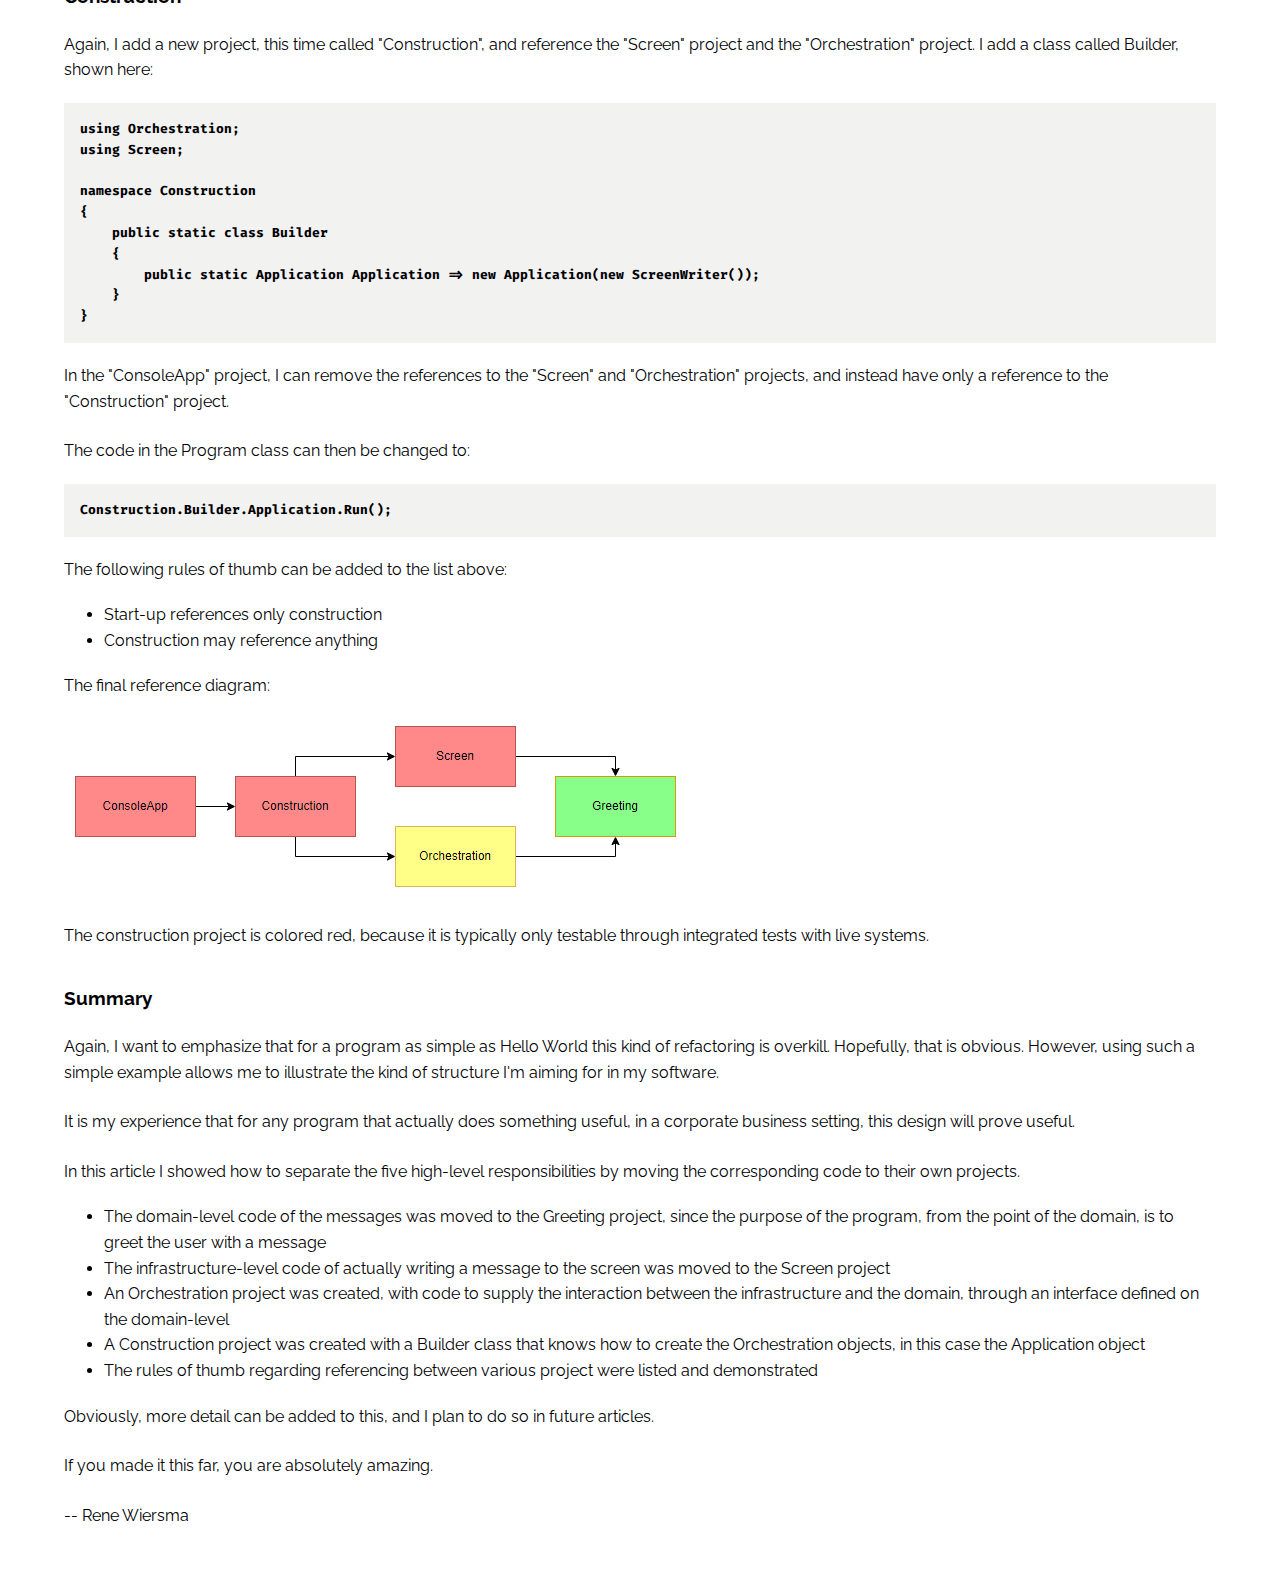
<file: SoftwareDesignExample.html>
<!DOCTYPE html>
<html>
<head>
  <meta charset="UTF-8">
  <link rel="stylesheet" type="text/css" href="main.css">
  <link href="https://fonts.googleapis.com/css?family=Raleway|Fira+Code&display=swap" rel="stylesheet"> 
  <title>René Wiersma - Software Made Simple</title>
</head>
<body>
	<a href="index.html" class="banner">
		<div class="banner">
			<h1 class="banner">Software Made Simple</h1>
			<h2 class="banner">René Wiersma</h2>
		</div>
	</a>
	<div class="main">
	<h2>Software Design - An Example</h2>
	<p class="date">June 15th, 2022</p>
<p>In this article I will show how the approach to creating a high-level structure for an application can be applied in practice. I'll use a familiar example.</p>
<p>Just to refresh your memory, the five high-level responsibilities are:</p>
<ul>
	<li>Domain</li>
	<li>Infrastructure</li>
	<li>Orchestration</li>
	<li>Construction</li>
	<li>Start-up</li>
</ul>
<p>Since I postulated that these responsibilities apply to every application. Let's see how they apply to even the simplest possible application.</p>
<pre class="code">
class Program
{
    static void Main(string[] args)
    {
        Console.WriteLine("Hello, World!");
    }
}
</pre>
<h3>Start-up</h3>
<p>The start-up responsibility of this console application is covered by the following line:</p>
<pre class="code">
static void Main(string[] args)
</pre>
<p>It is convention that the Main method is the program entry point. There can only be one such entry point. If the compiler finds more than one, it will fail.</p>
<p>In newer versions of C# (since C#9) it is possible to even to completely omit the Program class and Main method, and run a program with so-called top-level statements.</p>
<p>Obviously there is always a program entry point. The program has to start somewhere. Nothing is actually happening during start-up in this example. The application just starts, and that's it.</p>
<h3>Construction</h3>
<p>In such a simple program, there are no complex infrastructure or orchestration objects to create. The Console object is static and just exists. Its construction is implicitly done behind the scenes.</p>
<h3>Infrastructure</h3>
<p>The infrastructure component exists in the (partial) statement:</p>
<pre class="code">
Console
</pre>
<p>This implicitly creates the Console object, providing an object to interact with the console.</p>
<h3>Domain</h3>
<p>The domain-level object is the message we want to share with the world:</p>
<pre class="code">
"Hello, World!"
</pre>
<h3>Orchestration</h3>
<p>Orchestration-level code ties the infrastructure and domain together. Here it is in the following line:</p>
<pre class="code">
Console.WriteLine("Hello, World!");
</pre>
<p>It creates a message, and passes it to the console with the instruction to write it.</p>
<h3>Hello, World! refactoring</h3>
<p>For a program as simple as "Hello, World!" any refactoring will be more trouble than its worth. However, for any program that actually does something useful, separating the high-level responsibilities will prove useful quite quickly.</p>
<p>Let's take this "Hello, World!" application as an example and refactor it towards the intended design with high-level responsibilities separated.</p>
<h3>Orchestration</h3>
<p>In the solution I create a new project, a class library simply called "Orchestration". In the project I create a new class:</p>
<pre class="code">
namespace Orchestration
{
    public sealed class Application
    {
        public void Run()
        {
            Console.WriteLine("Hello, World!");
        }
    }
}
</pre>
<p>Granted, this could have been a static class and a static method. It's a small premature optimization for changes that I know will come.</p>
<p>In the ConsoleApp project, I add a reference to the new Orchestration project. The Program class in the ConsoleApp project ends up like this (taking advantage of C#9 top-level statements feature, I can leave out the class and the Main method):</p>
<pre class="code">
using Orchestration;

new Application().Run();
</pre>
<p>The reference diagram looks like this:</p>
<img src="Images/HelloWorld01.png">
<p>The Orchestration-level code now does not run in the start-up console app framework anymore. The Orchestration class library does not carry with it all the bagage of the original framework. This makes it more light-weight, more portable and easier to test.</p>
<p>For an app running in the console app framework this is not a big deal, but if the framework were, for example, an WCF SOAP service that you would want to replace, it could matter a lot.</p>
<h3>Domain</h3>
<p>Next, I'll extract the domain-level code.</p>
<p>I create a new project (class library). Since our domain is about greeting the user with a message, I name the project "Greeting".</p>
<p>I add a static class "Messages", with a const "HelloWorld", which contains the message I want to show. This is obviousluy a very bare-bones way of treating domain-level code, but it suffices as an example..</p>
<pre class="code">
namespace Greeting
{
    public static class Messages
    {
        public const string HelloWorld = "Hello, World!";
    }
}
</pre>
<p>In the Orchestration project, I add a reference to the "Greeting" project. The code of the Application class can then be updated to:</p>
<pre class="code">
using static Greeting.Messages;

namespace Orchestration
{
    public sealed class Application
    {
        public void Run() => Console.WriteLine(HelloWorld);
    }
}
</pre>
<p>The reference diagram looks like this:</p>
<img src="Images/HelloWorld02.png">
<p>I've added some colors here. Red is start-up, infrastructure-level and construction-level code. Yellow is orchestration-level code. Green is domain-level code.</p>
<ul>
	<li>Domain level code should consist of pure functions, and will be easy to unit test. Therefore, I made it green.</li>
	<li>Start-up, infrastructure-level code and construction-level code can often only be tested against live systems (databases, web services, etc.) which makes them harder to test. That is why I made it red.</li>
	<li>Orchestration-level code can be either unit tested in isolation with test-doubles (mocks), or against live systems. Because of this choice, I made it yellow.</li>
</ul>
<p>The color coding makes it easier for me to understand what unit testing strategy I should use for the various projects.</p>
<h3>Infrastructure</h3>
<p>As a next step, I will extract the infrastructure code from the orchestration code.</p>
<p>First, I  define an interface in the domain-level code, in this case the Greeting project, allowing the orchestration-level code to send a message to a messenger.</p>
<pre class="code">
namespace Greeting
{
    public interface IMessenger
    {
        void Send(string message);
    }
}
</pre>
<p>In my application I can use this interface, instead of directly writing to the Console. After all, the orchestration-level code is not interested in the particulars of how the message is sent. It doesn't care whether the message is written to a console, or a file, or a database, etc.</p>
<pre class="code">
using Greeting;

namespace Orchestration
{
    public sealed class Application
    {
        private readonly IMessenger messenger;

        public Application(IMessenger messenger) => this.messenger = messenger;

        public void Run() => messenger.Send(Messages.HelloWorld);
    }
}
</pre>
<p>Now I have to implement the interface somewhere where it actually writes to the console.</p>
<p>I create a new project called "Screen". I could have named it "Console", but that might be a bit confusing, since the start-up project is already called "ConsoleApp".</p>
<p>The "Screen" project references the "Greeting" project (a domain-level project), and I implement the IMessenger interface in a ScreenWriter class:</p>
<pre class="code">
using Greeting;

namespace Screen
{
    public sealed class ScreenWriter : IMessenger
    {
        public void Send(string message) => Console.WriteLine(message);
    }
}
</pre>
<p>Defining an interface in the domain level code and then implementing it in the infrastructure is a common pattern, which is why I am showing it here. There are other ways to do it, and I may show that in a future article.</p>
<p>Finally, I have to update the code in the Program class to satisfy the change in the constructor of the Application:</p>
<pre class="code">
using Orchestration;
using Screen;

new Application(new ScreenWriter()).Run();
</pre>
<p>The reference diagram now looks like this:</p>
<img src="Images/HelloWorld03.png">
<p>The infrastructure (Screen) references only the domain-level (Greeting). The orchestration-level code only references the domain-level.</p>
<p>The rules of thumb here are:</p>
<ul>
	<li>Infrastructure references domain</li>
	<li>Infrastructure does not reference orchestration</li>
	<li>Infrastructure does not reference other infrastructure</li>
	<li>Orchestration references domain</li>
	<li>Orchestration may reference other orchestration</li>
	<li>Orchestration does not reference infrastructure</li>
	<li>Domain may only reference other domain</li>
</ul>
<p>An advantage of putting things in separate projects is that it prohibits accidental cyclical references. Also, it clarifies the references between the various responsibilites. When all the code is in one project, it is easier to mess this up.</p>
<p>The "ConsoleApp" project references both the "Screen" and the "Orchestration" projects. This is because the "ConsoleApp" project currently covers both the Start-up responsibility and the Construction responsibility.</p>
<p>Let's fix that.</p>
<h3>Construction</h3>
<p>Again, I add a new project, this time called "Construction", and reference the "Screen" project and the "Orchestration" project. I add a class called Builder, shown here:</p>
<pre class="code">
using Orchestration;
using Screen;

namespace Construction
{
    public static class Builder
    {
        public static Application Application => new Application(new ScreenWriter());
    }
}
</pre>
<p>In the "ConsoleApp" project, I can remove the references to the "Screen" and "Orchestration" projects, and instead have only a reference to the "Construction" project.</p>
<p>The code in the Program class can then be changed to:</p>
<pre class="code">
Construction.Builder.Application.Run();
</pre>
<p>The following rules of thumb can be added to the list above:</p>
<ul>
	<li>Start-up references only construction</li>
	<li>Construction may reference anything</li>
</ul>
<p>The final reference diagram:</p>
<img src="Images/HelloWorld04.png">
<p>The construction project is colored red, because it is typically only testable through integrated tests with live systems.</p>
<h3>Summary</h3>
<p>Again, I want to emphasize that for a program as simple as Hello World this kind of refactoring is overkill. Hopefully, that is obvious. However, using such a simple example allows me to illustrate the kind of structure I'm aiming for in my software.</p>
<p>It is my experience that for any program that actually does something useful, in a corporate business setting, this design will prove useful.</p>
<p>In this article I showed how to separate the five high-level responsibilities by moving the corresponding code to their own projects.</p>
<ul>
	<li>The domain-level code of the messages was moved to the Greeting project, since the purpose of the program, from the point of the domain, is to greet the user with a message</li>
	<li>The infrastructure-level code of actually writing a message to the screen was moved to the Screen project</li>
	<li>An Orchestration project was created, with code to supply the interaction between the infrastructure and the domain, through an interface defined on the domain-level</li>
	<li>A Construction project was created with a Builder class that knows how to create the Orchestration objects, in this case the Application object</li>
	<li>The rules of thumb regarding referencing between various project were listed and demonstrated</li>
</ul>
<p>Obviously, more detail can be added to this, and I plan to do so in future articles.</p>
<p>If you made it this far, you are absolutely amazing.</p>
<p>-- Rene Wiersma</p>
</body>
</html>
</file>
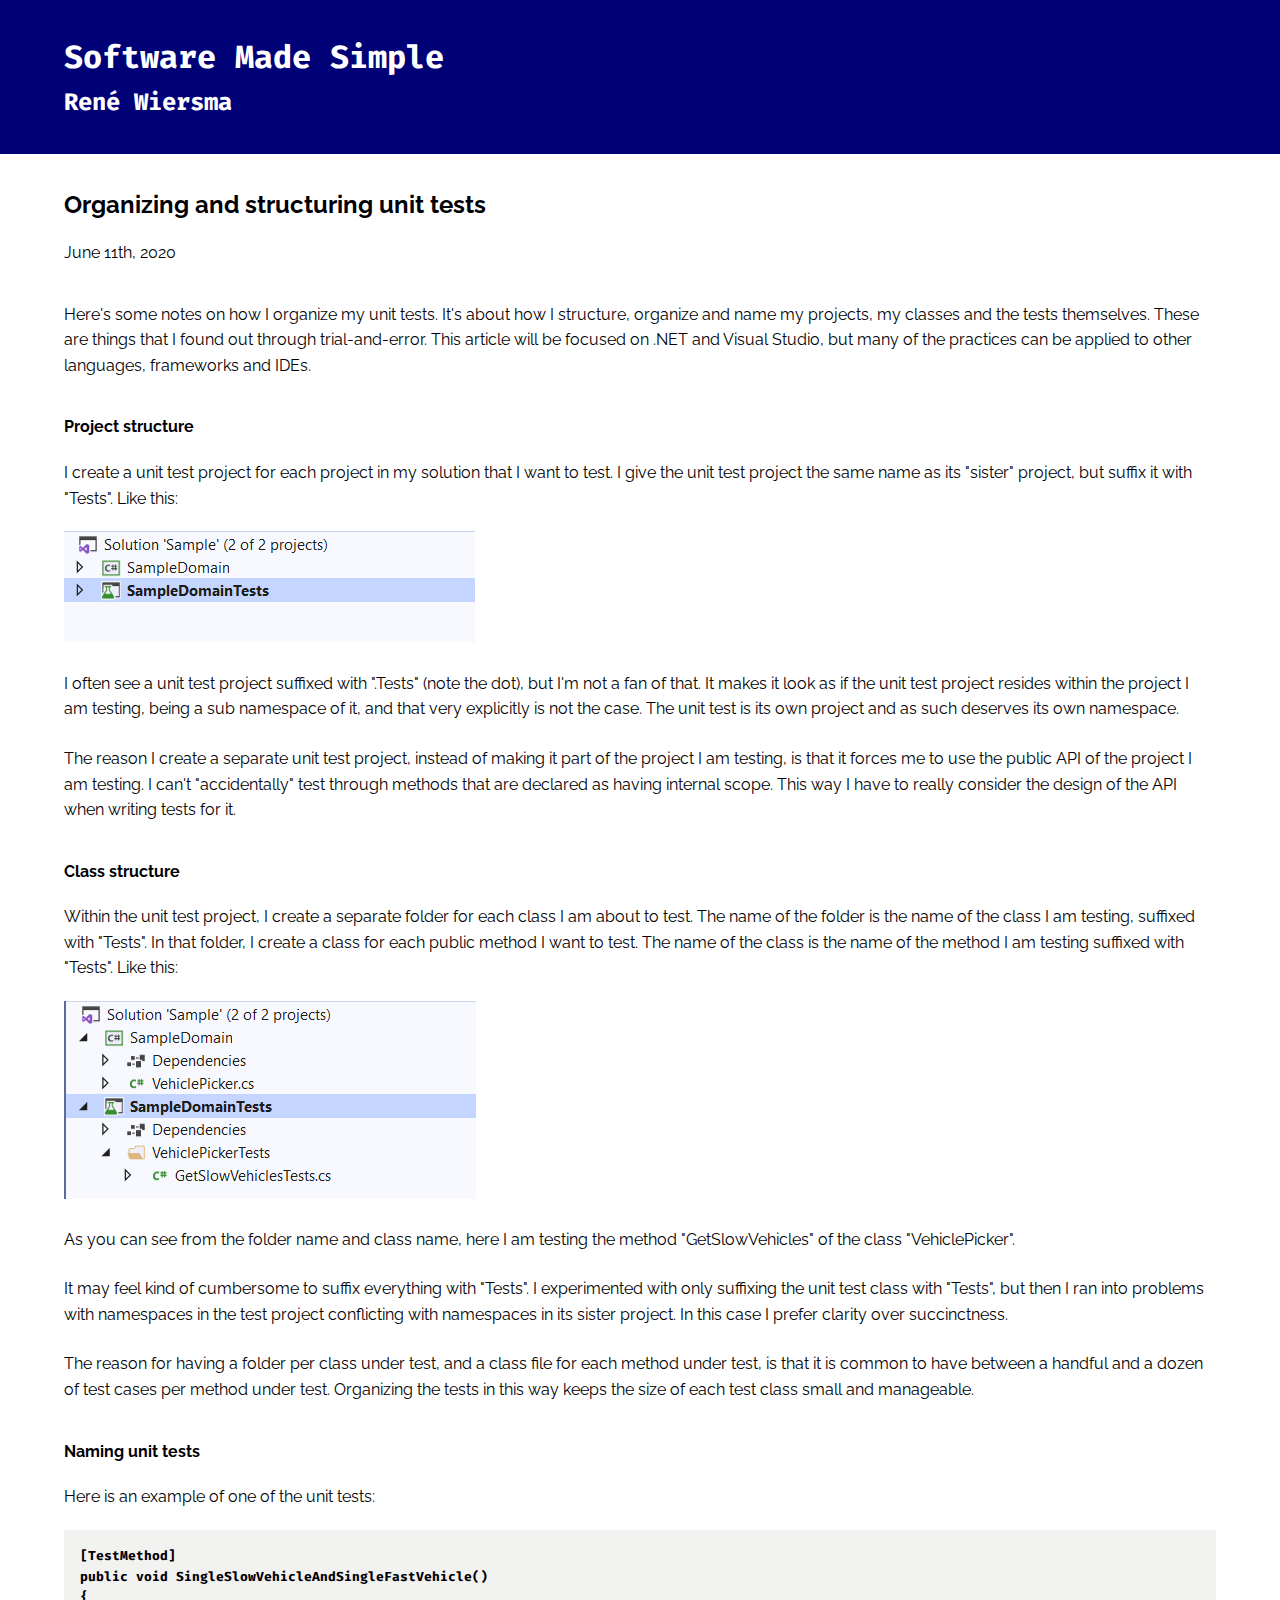
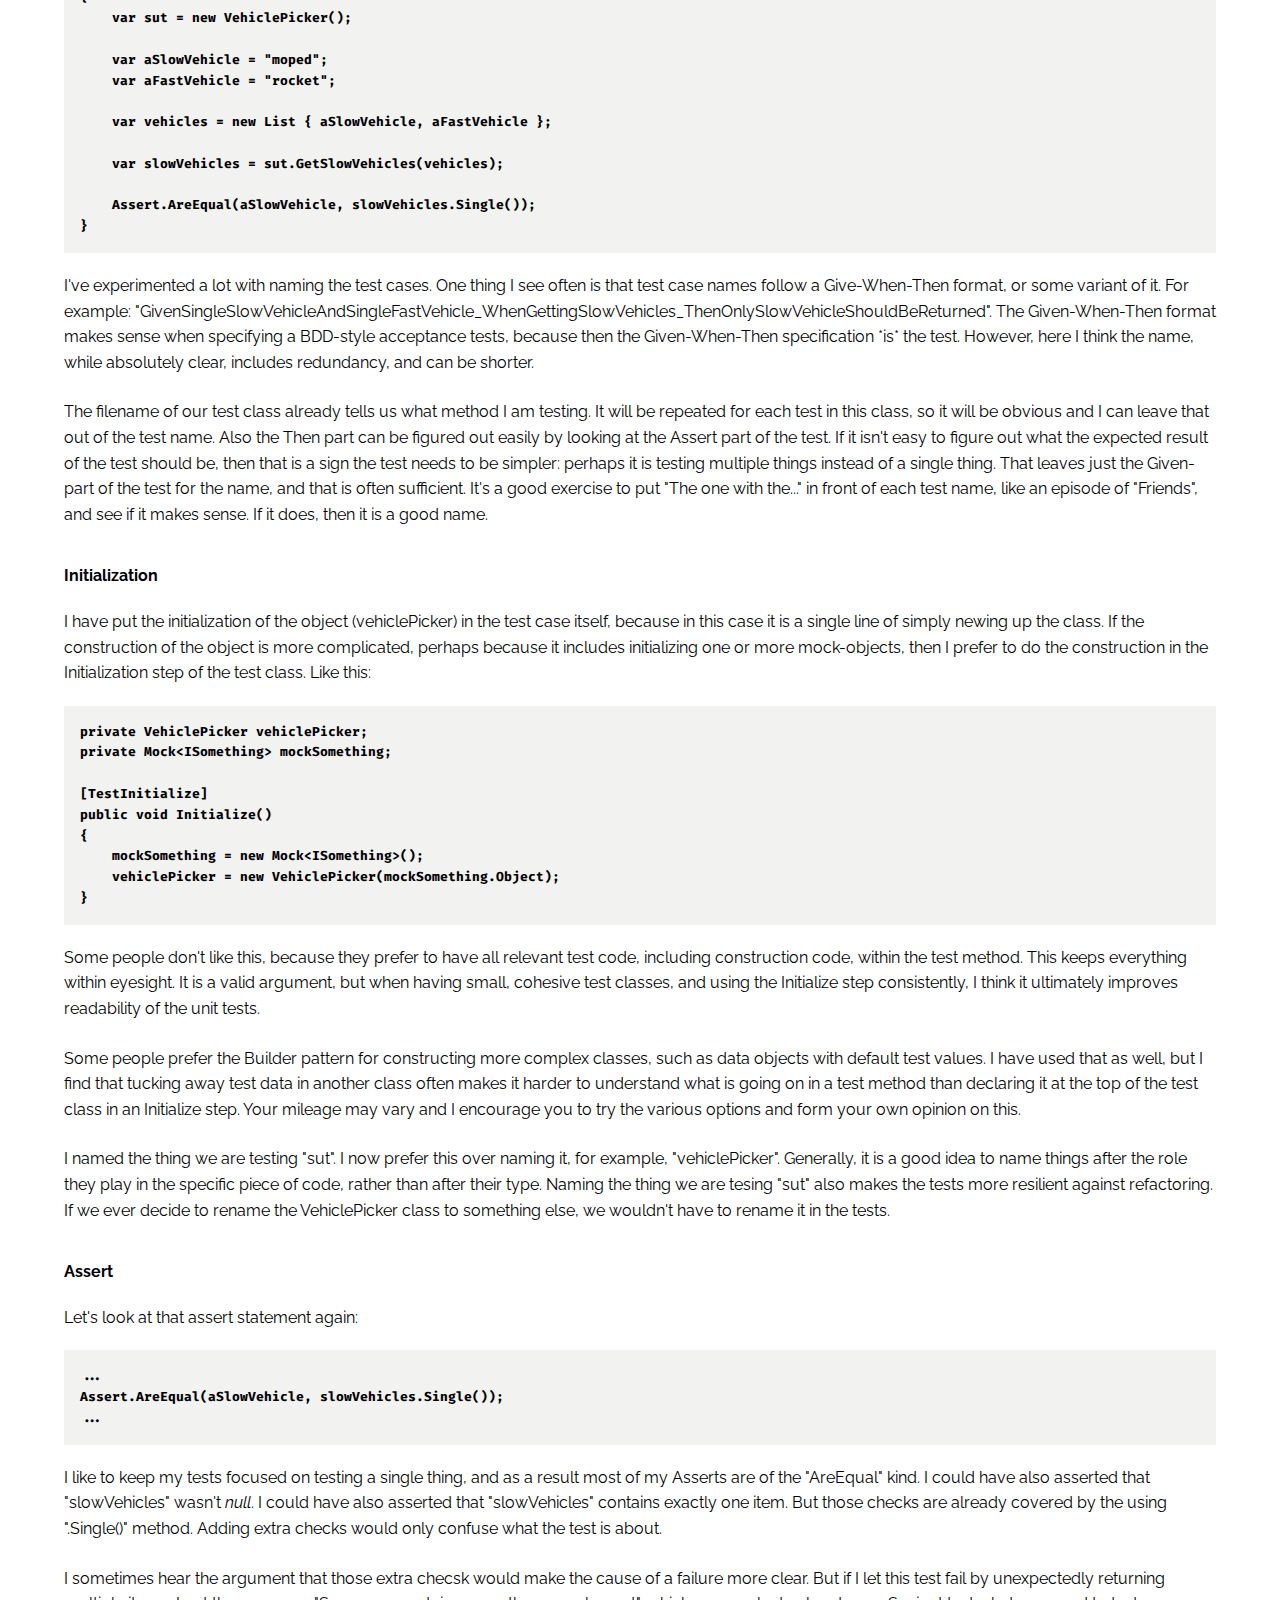
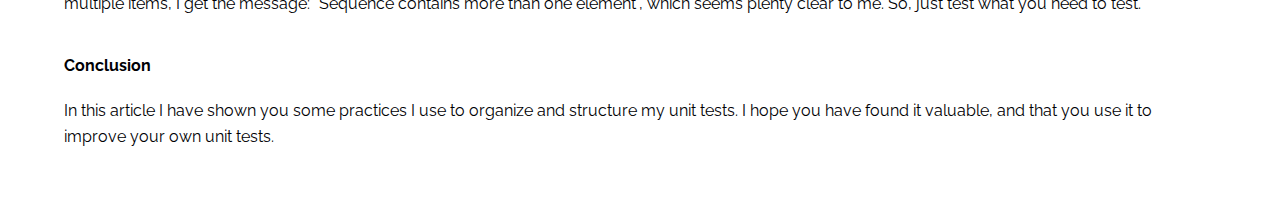
<file: StructuringUnitTests.html>
<!DOCTYPE html>
<html>
<head>
  <meta charset="UTF-8">
  <link rel="stylesheet" type="text/css" href="main.css">
  <link href="https://fonts.googleapis.com/css?family=Raleway|Fira+Code&display=swap" rel="stylesheet"> 
  <title>René Wiersma - Software Made Simple</title>
</head>
<body>
	<a href="index.html" class="banner">
		<div class="banner">
			<h1 class="banner">Software Made Simple</h1>
			<h2 class="banner">René Wiersma</h2>
		</div>
	</a>
	<div class="main">
	<h2>Organizing and structuring unit tests</h2>
	<p class="date">June 11th, 2020</p>
	<p>Here's some notes on how I organize my unit tests. It's about how I structure, organize and name my projects, my classes and the tests themselves. These are things that I found out through trial-and-error. This article will be focused on .NET and Visual Studio, but many of the practices can be applied to other languages, frameworks and IDEs.</p>
	<h4>Project structure</h4>
	<p>I create a unit test project for each project in my solution that I want to test. I give the unit test project the same name as its "sister" project, but suffix it with "Tests". Like this:</p>
	<img src="Images\SampleUnitTestProjectStructure.png" alt="Sample of unit test project structure" />
	<p>I often see a unit test project suffixed with ".Tests" (note the dot), but I'm not a fan of that. It makes it look as if the unit test project resides within the project I am testing, being a sub namespace of it, and that very explicitly is not the case. The unit test is its own project and as such deserves its own namespace.</p>
	<p>The reason I create a separate unit test project, instead of making it part of the project I am testing, is that it forces me to use the public API of the project I am testing. I can't "accidentally" test through methods that are declared as having internal scope. This way I have to really consider the design of the API when writing tests for it.</p>
	<h4>Class structure</h4>
	<p>Within the unit test project, I create a separate folder for each class I am about to test. The name of the folder is the name of the class I am testing, suffixed with "Tests". In that folder, I create a class for each public method I want to test. The name of the class is the name of the method I am testing suffixed with "Tests". Like this:</p>
	<img src="Images\SampleUnitTestFolderStructure.png" alt="Sample of unit test folder structure" />
	<p>As you can see from the folder name and class name, here I am testing the method "GetSlowVehicles" of the class "VehiclePicker".</p>
	<p>It may feel kind of cumbersome to suffix everything with "Tests". I experimented with only suffixing the unit test class with "Tests", but then I ran into problems with  namespaces in the test project conflicting with namespaces in its sister project. In this case I prefer clarity over succinctness.</p>
	<p>The reason for having a folder per class under test, and a class file for each method under test, is that it is common to have between a handful and a dozen of test cases per method under test. Organizing the tests in this way keeps the size of each test class small and manageable.</p>
	<h4>Naming unit tests</h4>
	<p>Here is an example of one of the unit tests:</p>
<pre class="code">[TestMethod]
public void SingleSlowVehicleAndSingleFastVehicle()
{
	var sut = new VehiclePicker();
	
	var aSlowVehicle = "moped";
	var aFastVehicle = "rocket";

	var vehicles = new List<string> { aSlowVehicle, aFastVehicle };

	var slowVehicles = sut.GetSlowVehicles(vehicles);

	Assert.AreEqual(aSlowVehicle, slowVehicles.Single());
}
</pre>
<p>I've experimented a lot with naming the test cases. One thing I see often is that test case names follow a Give-When-Then format, or some variant of it. For example: "GivenSingleSlowVehicleAndSingleFastVehicle_WhenGettingSlowVehicles_ThenOnlySlowVehicleShouldBeReturned". The Given-When-Then format makes sense when specifying a BDD-style acceptance tests, because then the Given-When-Then specification *is* the test. However, here I think the name, while absolutely clear, includes redundancy, and can be shorter.</p>
<p>The filename of our test class already tells us what method I am testing. It will be repeated for each test in this class, so it will be obvious and I can leave that out of the test name. Also the Then part can be figured out easily by looking at the Assert part of the test. If it isn't easy to figure out what the expected result of the test should be, then that is a sign the test needs to be simpler: perhaps it is testing multiple things instead of a single thing. That leaves just the Given-part of the test for the name, and that is often sufficient. It's a good exercise to put "The one with the..." in front of each test name, like an episode of "Friends", and see if it makes sense. If it does, then it is a good name.</p>
<h4>Initialization</h4>
<p>I have put the initialization of the object (vehiclePicker) in the test case itself, because in this case it is a single line of simply newing up the class. If the construction of the object is more complicated, perhaps because it includes initializing one or more mock-objects, then I prefer to do the construction in the Initialization step of the test class. Like this:</p>
<pre class="code">private VehiclePicker vehiclePicker;
private Mock&lt;ISomething&gt; mockSomething;

[TestInitialize]
public void Initialize()
{
	mockSomething = new Mock&lt;ISomething&gt;();
	vehiclePicker = new VehiclePicker(mockSomething.Object);
}
</pre>
<p>Some people don't like this, because they prefer to have all relevant test code, including construction code, within the test method. This keeps everything within eyesight. It is a valid argument, but when having small, cohesive test classes, and using the Initialize step consistently, I think it ultimately improves readability of the unit tests.</p>
<p>Some people prefer the Builder pattern for constructing more complex classes, such as data objects with default test values. I have used that as well, but I find that tucking away test data in another class often makes it harder to understand what is going on in a test method than declaring it at the top of the test class in an Initialize step. Your mileage may vary and I encourage you to try the various options and form your own opinion on this.</p>
<p>I named the thing we are testing "sut". I now prefer this over naming it, for example, "vehiclePicker". Generally, it is a good idea to name things after the role they play in the specific piece of code, rather than after their type. Naming the thing we are tesing "sut" also makes the tests more resilient against refactoring. If we ever decide to rename the VehiclePicker class to something else, we wouldn't have to rename it in the tests.</p>
<h4>Assert</h4>
<p>Let's look at that assert statement again:</p>
<pre class="code">...
Assert.AreEqual(aSlowVehicle, slowVehicles.Single());
...
</pre>
<p>I like to keep my tests focused on testing a single thing, and as a result most of my Asserts are of the "AreEqual" kind. I could have also asserted that "slowVehicles" wasn't <i>null</i>. I could have also asserted that "slowVehicles" contains exactly one item. But those checks are already covered by the using ".Single()" method. Adding extra checks would only confuse what the test is about.</p>
<p>I sometimes hear the argument that those extra checsk would make the cause of a failure more clear. But if I let this test fail by unexpectedly returning multiple items, I get the message: "Sequence contains more than one element", which seems plenty clear to me. So, just test what you need to test.</p>
<h4>Conclusion</h4>
<p>In this article I have shown you some practices I use to organize and structure my unit tests. I hope you have found it valuable, and that you use it to improve your own unit tests.</p>
	</div>
</body>
</html>
</file>
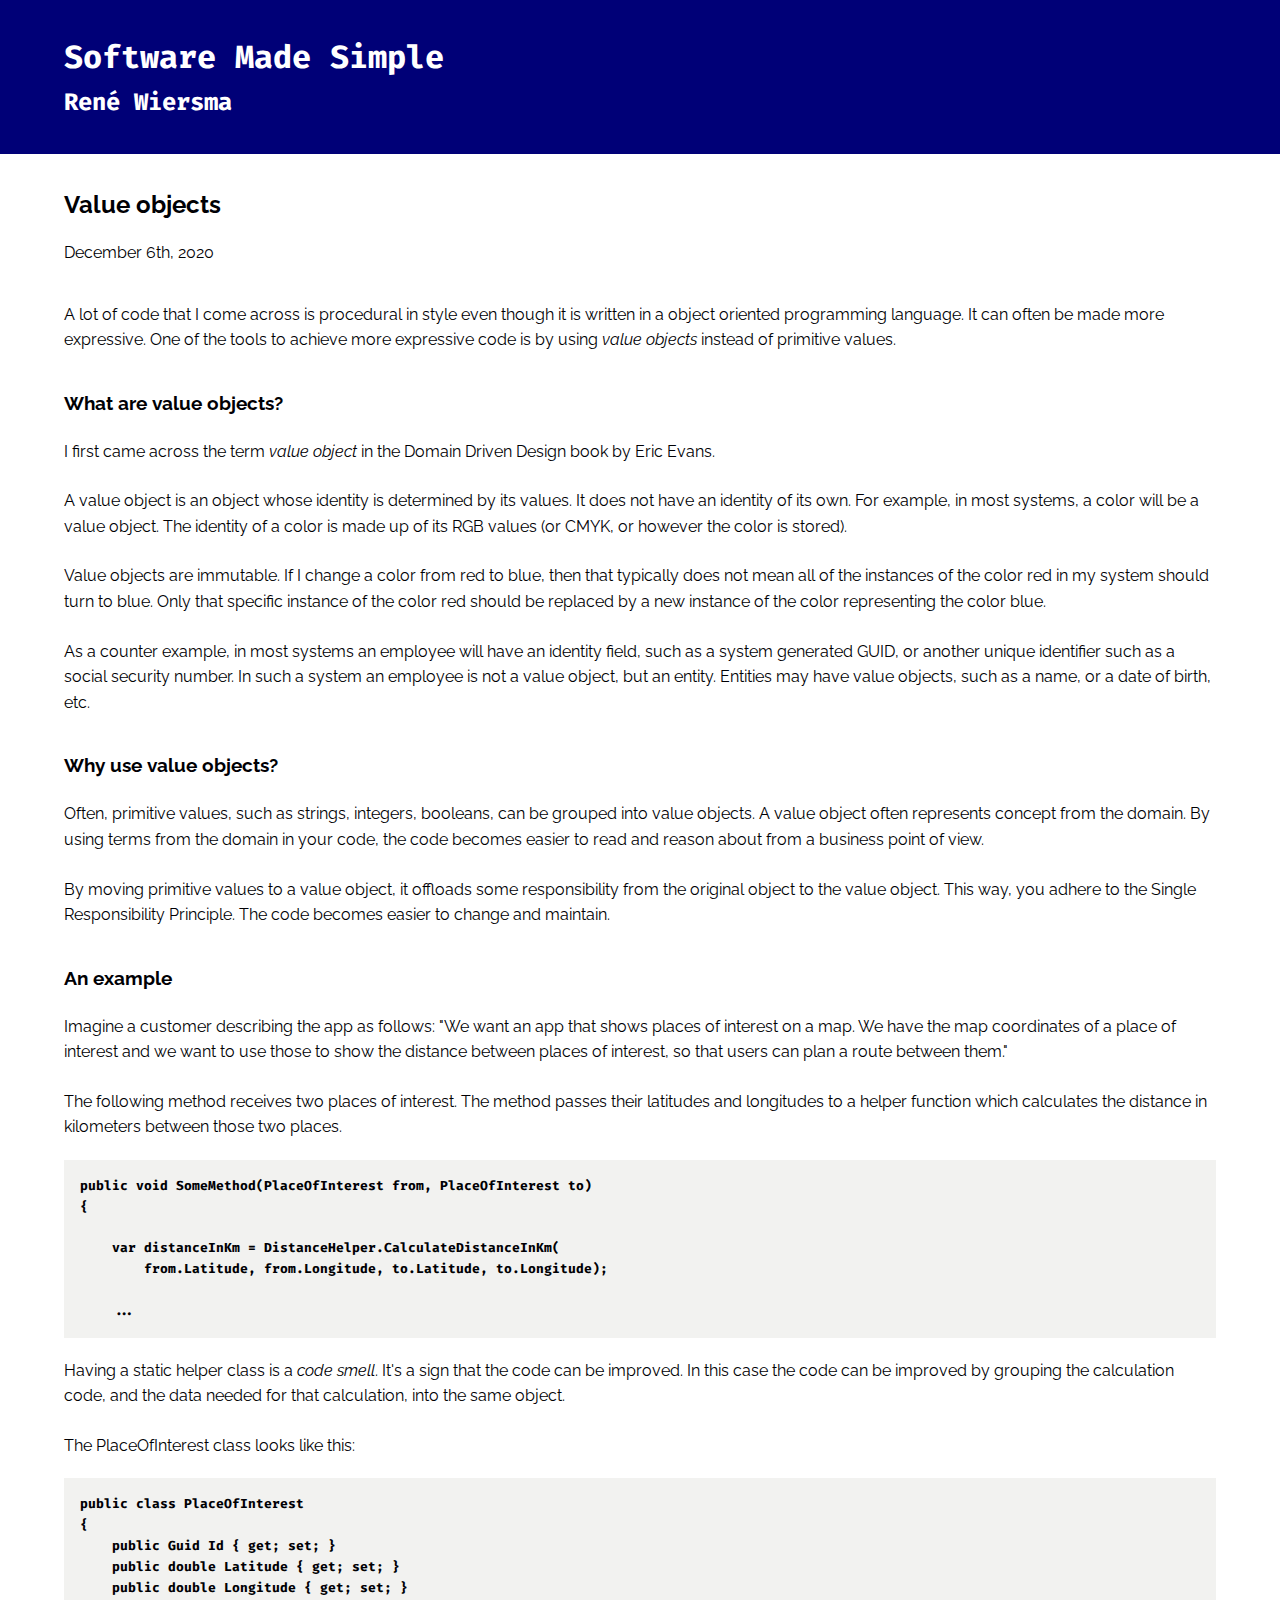
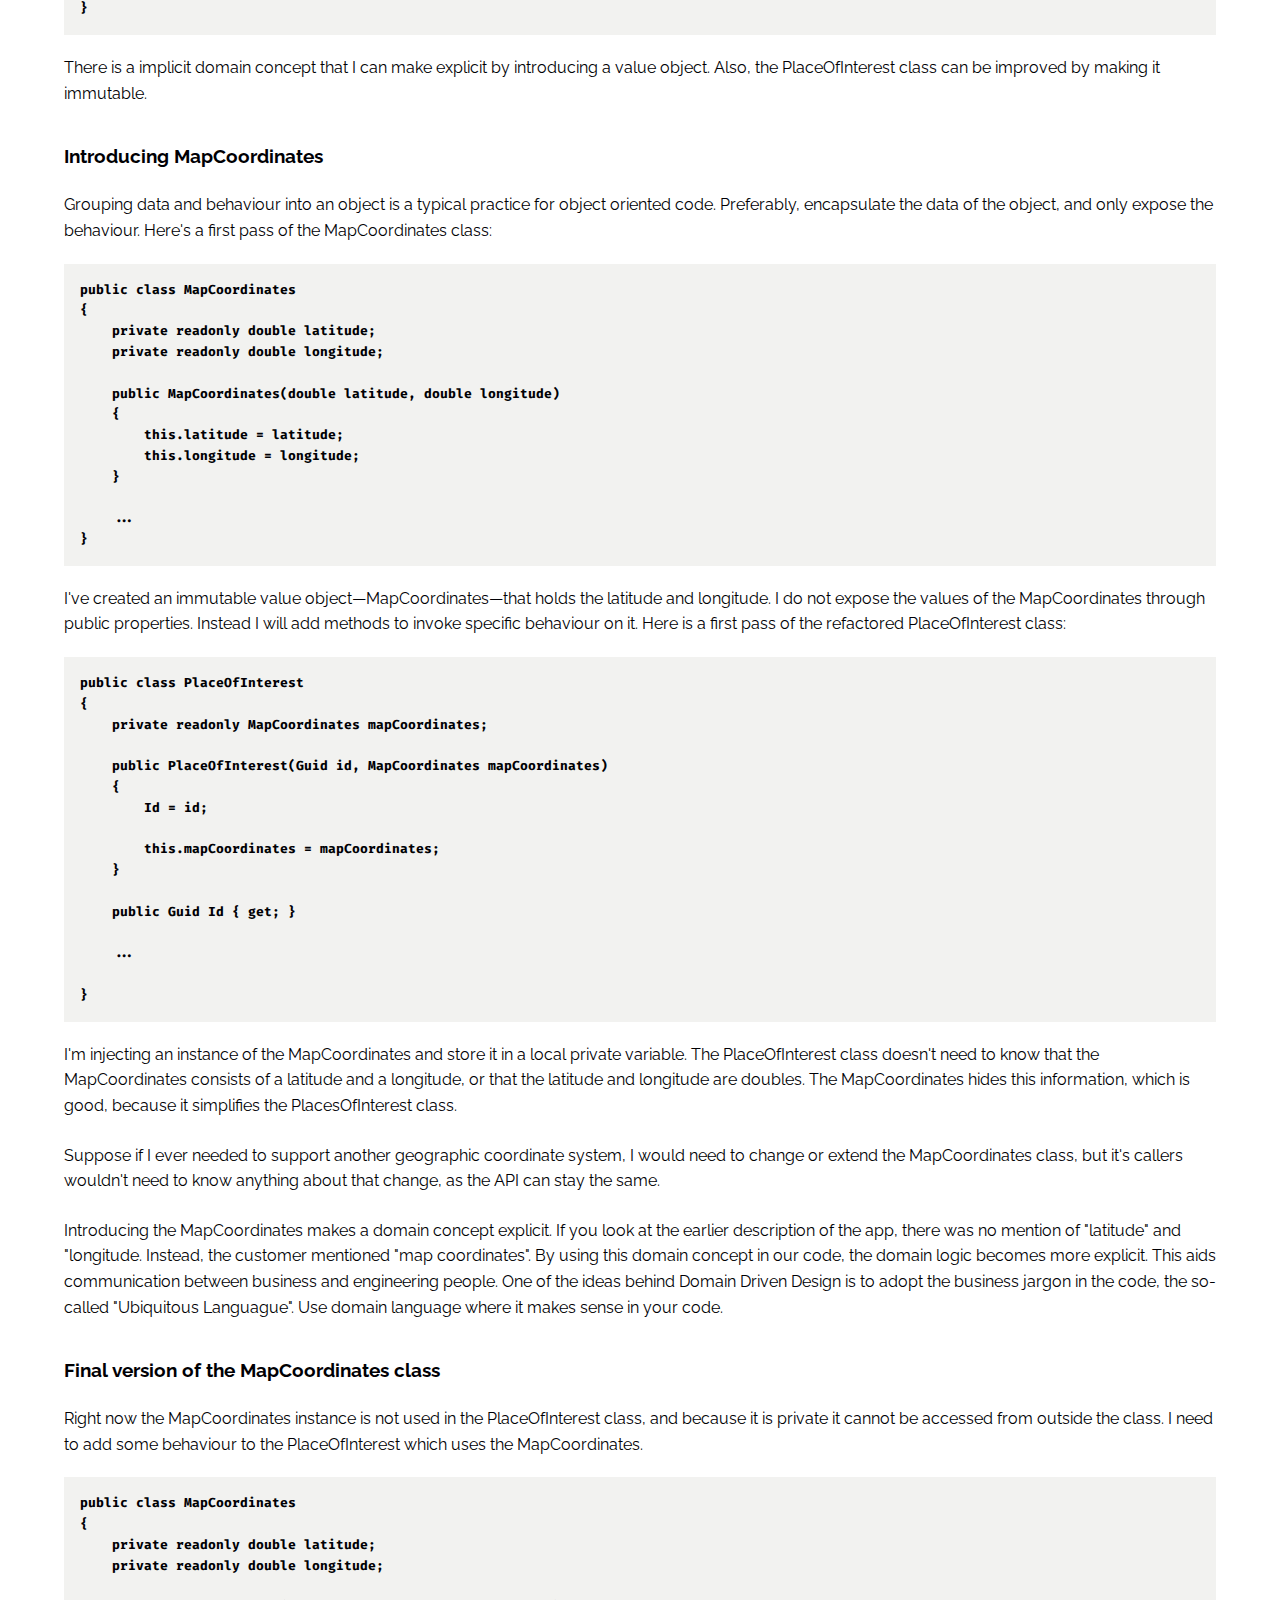
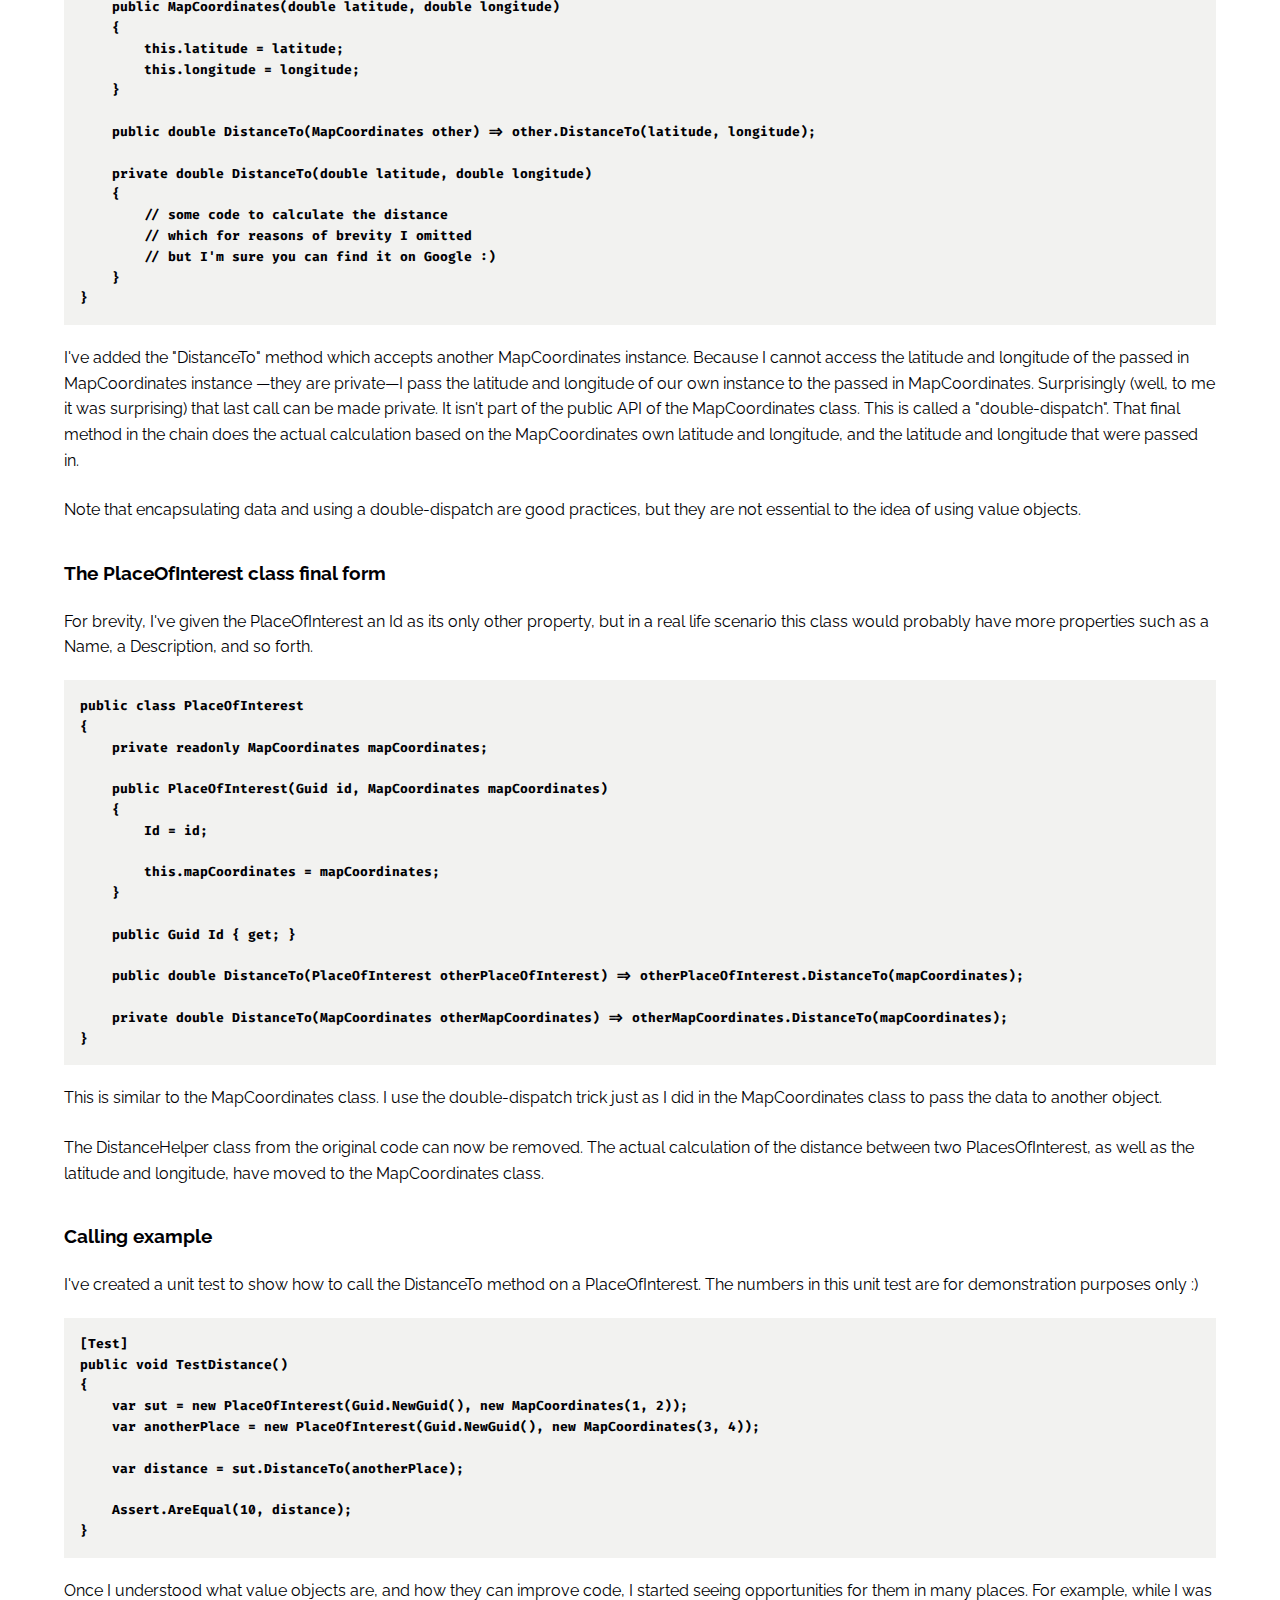
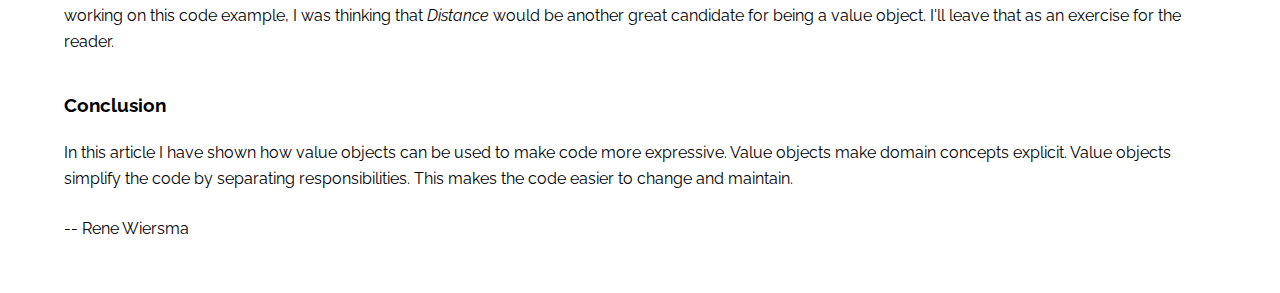
<file: ValueObjects.html>
<!DOCTYPE html>
<html>
<head>
  <meta charset="UTF-8">
  <link rel="stylesheet" type="text/css" href="main.css">
  <link href="https://fonts.googleapis.com/css?family=Raleway|Fira+Code&display=swap" rel="stylesheet"> 
  <title>René Wiersma - Software Made Simple</title>
</head>
<body>
	<a href="index.html" class="banner">
		<div class="banner">
			<h1 class="banner">Software Made Simple</h1>
			<h2 class="banner">René Wiersma</h2>
		</div>
	</a>
	<div class="main">
	<h2>Value objects</h2>
	<p class="date">December 6th, 2020</p>
	<p>A lot of code that I come across is procedural in style even though it is written in a object oriented programming language. It can often be made more expressive. One of the tools to achieve more expressive code is by using <i>value objects</i> instead of primitive values.</p>
	<h3>What are value objects?</h3>
	<p>I first came across the term <i>value object</i> in the Domain Driven Design book by Eric Evans.</p>
	<p>A value object is an object whose identity is determined by its values. It does not have an identity of its own. For example, in most systems, a color will be a value object. The identity of a color is made up of its RGB values (or CMYK, or however the color is stored).</p>
	<p>Value objects are immutable. If I change a color from red to blue, then that typically does not mean all of the instances of the color red in my system should turn to blue. Only that specific instance of the color red should be replaced by a new instance of the color representing the color blue.</p>
	<p>As a counter example, in most systems an employee will have an identity field, such as a system generated GUID, or another unique identifier such as a social security number. In such a system an employee is not a value object, but an entity. Entities may have value objects, such as a name, or a date of birth, etc.</p>
	<h3>Why use value objects?</h3>
	<p>Often, primitive values, such as strings, integers, booleans, can be grouped into value objects. A value object often represents concept from the domain. By using terms from the domain in your code, the code becomes easier to read and reason about from a business point of view.</p>
	<p>By moving primitive values to a value object, it offloads some responsibility from the original object to the value object. This way, you adhere to the Single Responsibility Principle. The code becomes easier to change and maintain.</p>
	<h3>An example</h3>
	<p>Imagine a customer describing the app as follows: "We want an app that shows places of interest on a map. We have the map coordinates of a place of interest and we want to use those to show the distance between places of interest, so that users can plan a route between them."</p>
	<p>The following method receives two places of interest. The method passes their latitudes and longitudes to a helper function which calculates the distance in kilometers between those two places.</p>
<pre class="code">public void SomeMethod(PlaceOfInterest from, PlaceOfInterest to)
{

	var distanceInKm = DistanceHelper.CalculateDistanceInKm(
		from.Latitude, from.Longitude, to.Latitude, to.Longitude);

	...
</pre>
	<p>Having a static helper class is a <i>code smell</i>. It's a sign that the code can be improved. In this case the code can be improved by grouping the calculation code, and the data needed for that calculation, into the same object.</p>
	<p>The PlaceOfInterest class looks like this:</p>
	<pre class="code">public class PlaceOfInterest
{
	public Guid Id { get; set; }
	public double Latitude { get; set; }
	public double Longitude { get; set; }
}</pre>
	<p>There is a implicit domain concept that I can make explicit by introducing a value object. Also, the PlaceOfInterest class can be improved by making it immutable.</p>
	<h3>Introducing MapCoordinates</h3>
	<p>Grouping data and behaviour into an object is a typical practice for object oriented code. Preferably, encapsulate the data of the object, and only expose the behaviour. Here's a first pass of the MapCoordinates class:</p>
<pre class="code">public class MapCoordinates
{
	private readonly double latitude;
	private readonly double longitude;

	public MapCoordinates(double latitude, double longitude)
	{
		this.latitude = latitude;
		this.longitude = longitude;
	}
	
	...
}
</pre>
	<p>I've created an immutable value object—MapCoordinates—that holds the latitude and longitude. I do not expose the values of the MapCoordinates through public properties. Instead I will add methods to invoke specific behaviour on it. Here is a first pass of the refactored PlaceOfInterest class:</p>
	<pre class="code">public class PlaceOfInterest
{
	private readonly MapCoordinates mapCoordinates;

	public PlaceOfInterest(Guid id, MapCoordinates mapCoordinates)
	{
		Id = id;

		this.mapCoordinates = mapCoordinates;
	}

	public Guid Id { get; }

	...

}</pre>
	<p>I'm injecting an instance of the MapCoordinates and store it in a local private variable. The PlaceOfInterest class doesn't need to know that the MapCoordinates consists of a latitude and a longitude, or that the latitude and longitude are doubles. The MapCoordinates hides this information, which is good, because it simplifies the PlacesOfInterest class.</p>
	<p>Suppose if I ever needed to support another geographic coordinate system, I would need to change or extend the MapCoordinates class, but it's callers wouldn't need to know anything about that change, as the API can stay the same.</p>
	<p>Introducing the MapCoordinates makes a domain concept explicit. If you look at the earlier description of the app, there was no mention of "latitude" and "longitude. Instead, the customer mentioned "map coordinates". By using this domain concept in our code, the domain logic becomes more explicit. This aids communication between business and engineering people. One of the ideas behind Domain Driven Design is to adopt the business jargon in the code, the so-called "Ubiquitous Languague". Use domain language where it makes sense in your code.</p>
	<h3>Final version of the MapCoordinates class</h3>
	<p>Right now the MapCoordinates instance is not used in the PlaceOfInterest class, and because it is private it cannot be accessed from outside the class. I need to add some behaviour to the PlaceOfInterest which uses the MapCoordinates.</p>
	<pre class="code">public class MapCoordinates
{
	private readonly double latitude;
	private readonly double longitude;

	public MapCoordinates(double latitude, double longitude)
	{
		this.latitude = latitude;
		this.longitude = longitude;
	}

	public double DistanceTo(MapCoordinates other) => other.DistanceTo(latitude, longitude);

	private double DistanceTo(double latitude, double longitude)
	{
		// some code to calculate the distance
		// which for reasons of brevity I omitted
		// but I'm sure you can find it on Google :)
	}
}</pre>
	<p>I've added the "DistanceTo" method which accepts another MapCoordinates instance. Because I cannot access the latitude and longitude of the passed in MapCoordinates instance —they are private—I pass the latitude and longitude of our own instance to the passed in MapCoordinates. Surprisingly (well, to me it was surprising) that last call can be made private. It isn't part of the public API of the MapCoordinates class. This is called a "double-dispatch". That final method in the chain does the actual calculation based on the MapCoordinates own latitude and longitude, and the latitude and longitude that were passed in.</p>
	<p>Note that encapsulating data and using a double-dispatch are good practices, but they are not essential to the idea of using value objects.</p>
	<h3>The PlaceOfInterest class final form</h3>
	<p>For brevity, I've given the PlaceOfInterest an Id as its only other property, but in a real life scenario this class would probably have more properties such as a Name, a Description, and so forth.</p>
	<pre class="code">public class PlaceOfInterest
{
	private readonly MapCoordinates mapCoordinates;

	public PlaceOfInterest(Guid id, MapCoordinates mapCoordinates)
	{
		Id = id;

		this.mapCoordinates = mapCoordinates;
	}

	public Guid Id { get; }

	public double DistanceTo(PlaceOfInterest otherPlaceOfInterest) => otherPlaceOfInterest.DistanceTo(mapCoordinates);

	private double DistanceTo(MapCoordinates otherMapCoordinates) => otherMapCoordinates.DistanceTo(mapCoordinates);
}</pre>
	<p>This is similar to the MapCoordinates class. I use the double-dispatch trick just as I did in the MapCoordinates class to pass the data to another object.</p>
	<p>The DistanceHelper class from the original code can now be removed. The actual calculation of the distance between two PlacesOfInterest, as well as the latitude and longitude, have moved to the MapCoordinates class.</p>
	<h3>Calling example</h3>
	<p>I've created a unit test to show how to call the DistanceTo method on a PlaceOfInterest. The numbers in this unit test are for demonstration purposes only :)</p>
<pre class="code">[Test]
public void TestDistance()
{
	var sut = new PlaceOfInterest(Guid.NewGuid(), new MapCoordinates(1, 2));
	var anotherPlace = new PlaceOfInterest(Guid.NewGuid(), new MapCoordinates(3, 4));

	var distance = sut.DistanceTo(anotherPlace);

	Assert.AreEqual(10, distance);
}</pre>
	<p>Once I understood what value objects are, and how they can improve code, I started seeing opportunities for them in many places. For example, while I was working on this code example, I was thinking that <i>Distance</i> would be another great candidate for being a value object. I'll leave that as an exercise for the reader.</p>
	<h3>Conclusion</h3>
	<p>In this article I have shown how value objects can be used to make code more expressive. Value objects make domain concepts explicit. Value objects simplify the code by separating responsibilities. This makes the code easier to change and maintain.</p>
	<p>-- Rene Wiersma</p>
</body>
</html>
</file>
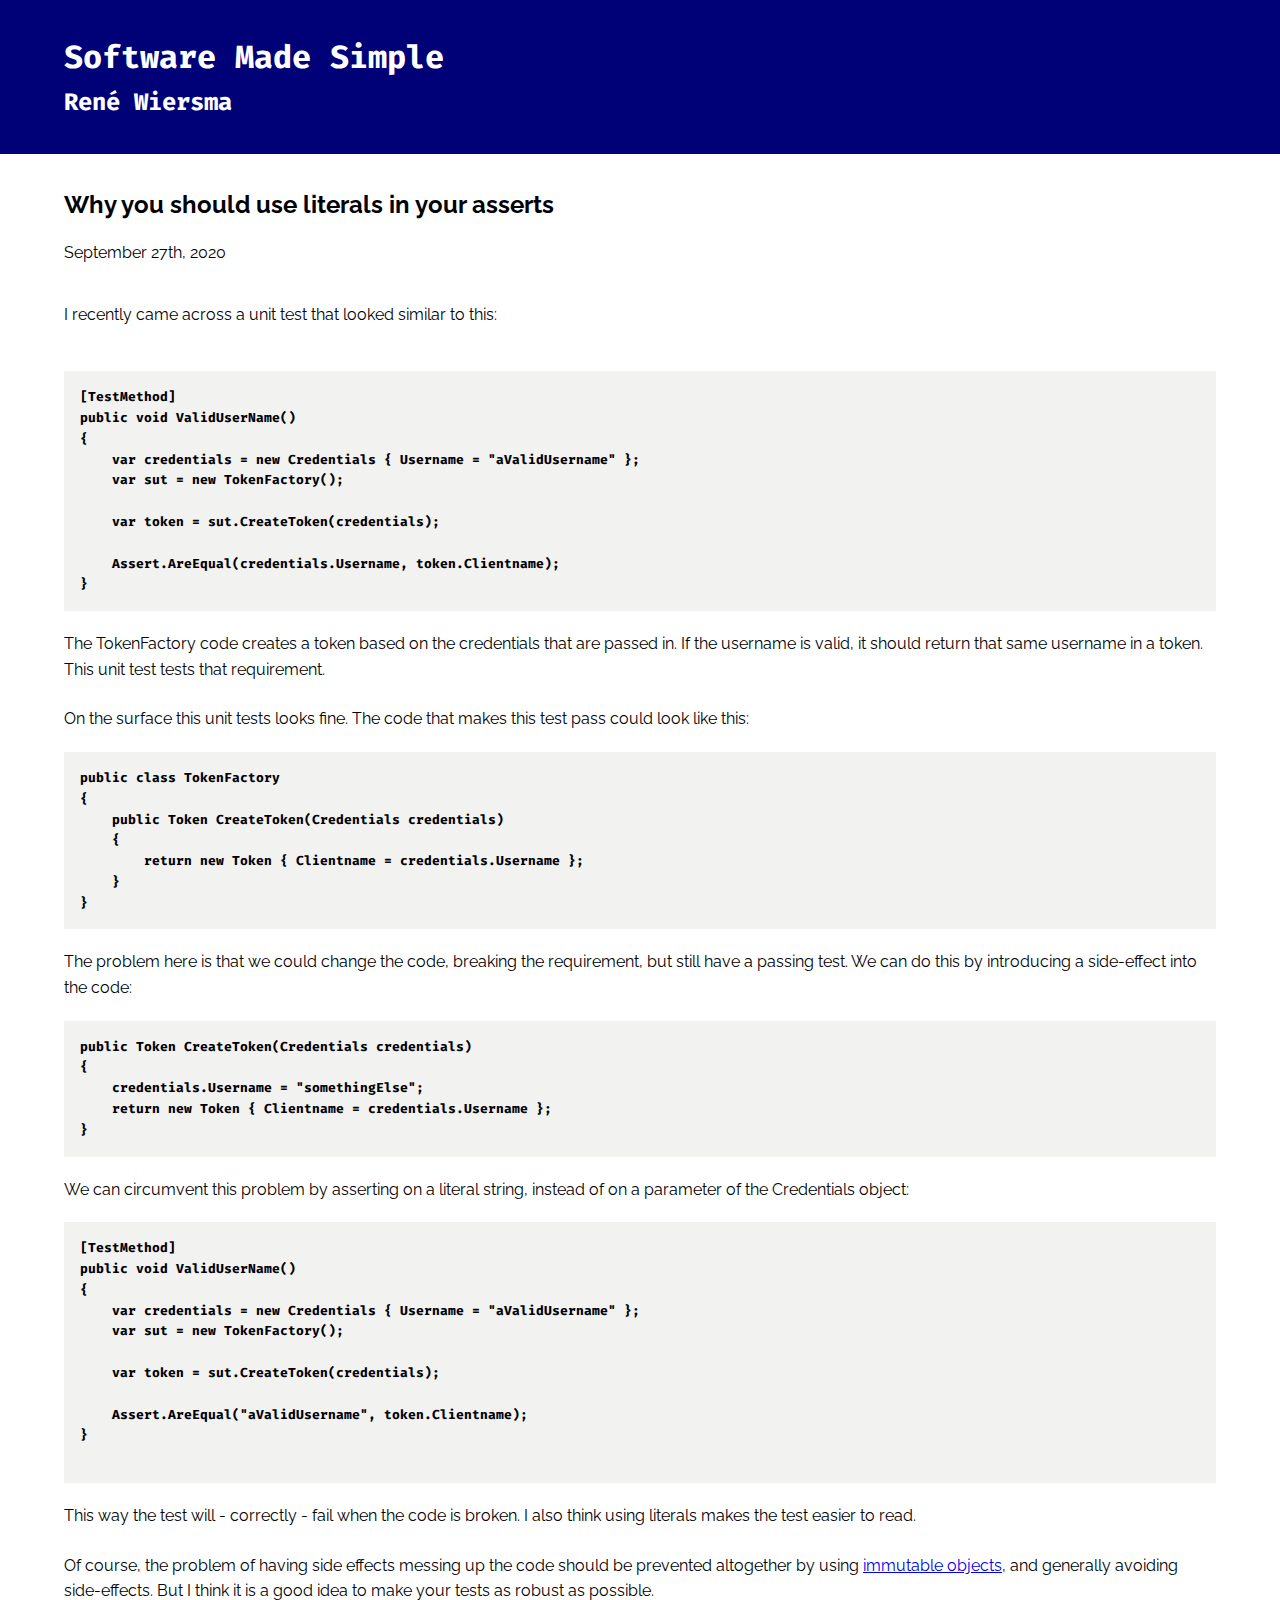
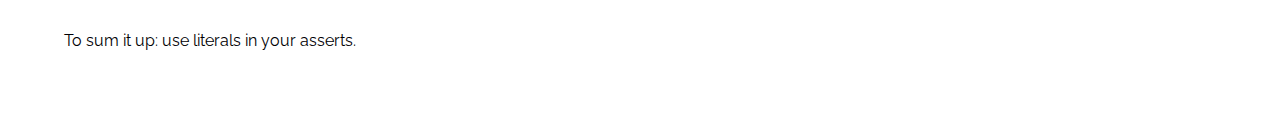
<file: WhyYouShouldUseLiteralsInAsserts.html>
<!DOCTYPE html>
<html>
<head>
  <meta charset="UTF-8">
  <link rel="stylesheet" type="text/css" href="main.css">
  <link href="https://fonts.googleapis.com/css?family=Raleway|Fira+Code&display=swap" rel="stylesheet"> 
  <title>René Wiersma - Software Made Simple</title>
</head>
<body>
	<a href="index.html" class="banner">
		<div class="banner">
			<h1 class="banner">Software Made Simple</h1>
			<h2 class="banner">René Wiersma</h2>
		</div>
	</a>
	<div class="main">
	<h2>Why you should use literals in your asserts</h2>
	<p class="date">September 27th, 2020</p>
	<p>I recently came across a unit test that looked similar to this:<p>
<pre class="code">[TestMethod]
public void ValidUserName()
{
	var credentials = new Credentials { Username = "aValidUsername" };
	var sut = new TokenFactory();
	
	var token = sut.CreateToken(credentials);

	Assert.AreEqual(credentials.Username, token.Clientname);
}</pre>
	<p>
	The TokenFactory code creates a token based on the credentials that are passed in. If the username is valid, it should return that same username in a token. This unit test tests that requirement.
	</p>
	<p>On the surface this unit tests looks fine. The code that makes this test pass could look like this:</p>
	<pre class="code">public class TokenFactory
{
	public Token CreateToken(Credentials credentials)
	{
		return new Token { Clientname = credentials.Username };
	}
}</pre>
	<p>The problem here is that we could change the code, breaking the requirement, but still have a passing test. We can do this by introducing a side-effect into the code:</p>
		<pre class="code">public Token CreateToken(Credentials credentials)
{
	credentials.Username = "somethingElse";
	return new Token { Clientname = credentials.Username };
}</pre>
	<p>We can circumvent this problem by asserting on a literal string, instead of on a parameter of the Credentials object:</p>
	<pre class="code">[TestMethod]
public void ValidUserName()
{
	var credentials = new Credentials { Username = "aValidUsername" };
	var sut = new TokenFactory();

	var token = sut.CreateToken(credentials);

	Assert.AreEqual("aValidUsername", token.Clientname);
}
	</pre>
	<p>This way the test will - correctly - fail when the code is broken. I also think using literals makes the test easier to read.</p>
	<p>Of course, the problem of having side effects messing up the code should be prevented altogether by using <a href="Immutability.html">immutable objects</a>, and generally avoiding side-effects. But I think it is a good idea to make your tests as robust as possible.</p>
	<p>To sum it up: use literals in your asserts.<p>
	</div>
</body>
</html>
</file>
<file: main.css>
:root {
	--primary-color:#007;
    --background-color:#ffffff;
	--text-color:#000004;
	--code-text-color:#000004;
	--text-font: 'Raleway', sans-serif;
	--display-font: 'Fira Code', monospace;
	--code-font: 'Fira Code', monospace;
}

body {
	background-color: var(--background-color);
	padding: 0px;
	margin: 0px;
}

h1, h2, h3, h4, h5, h6 {
	font-family: var(--text-font);
	font-weight: bolder;
	color: var(--text-color);
	padding: 0px;
	margin: 32px 0px 8px 0px;
}


a:link.banner {
	text-decoration: none;
}

h1.banner, h2.banner {
	font-family: var(--display-font);
	color: var(--background-color);
	padding: 0px;
	margin: 0px;	
}

p, body, a {
	font-family: var(--text-font);
	line-height: 1.6;
}

p, body {
	color: var(--text-color);
}

p {
	padding: 4px 0px;
}

p.date {
	padding: 0px 0px 16px 0px;
}

pre.code {
	font-family: var(--code-font);
	font-weight: 900;
	font-size: small;
	tab-size: 4;
	padding: 16px 16px;
	margin: 0px;
	color: var(--code-text-color);
	background-color: #f2f2f0
}

div.banner {
	background-color: var(--primary-color);
	padding: 32px 64px;
	margin: 0px;	
}

div.main {
	padding: 0px 64px 32px 64px;
	margin: 0px;	
}
</file>
